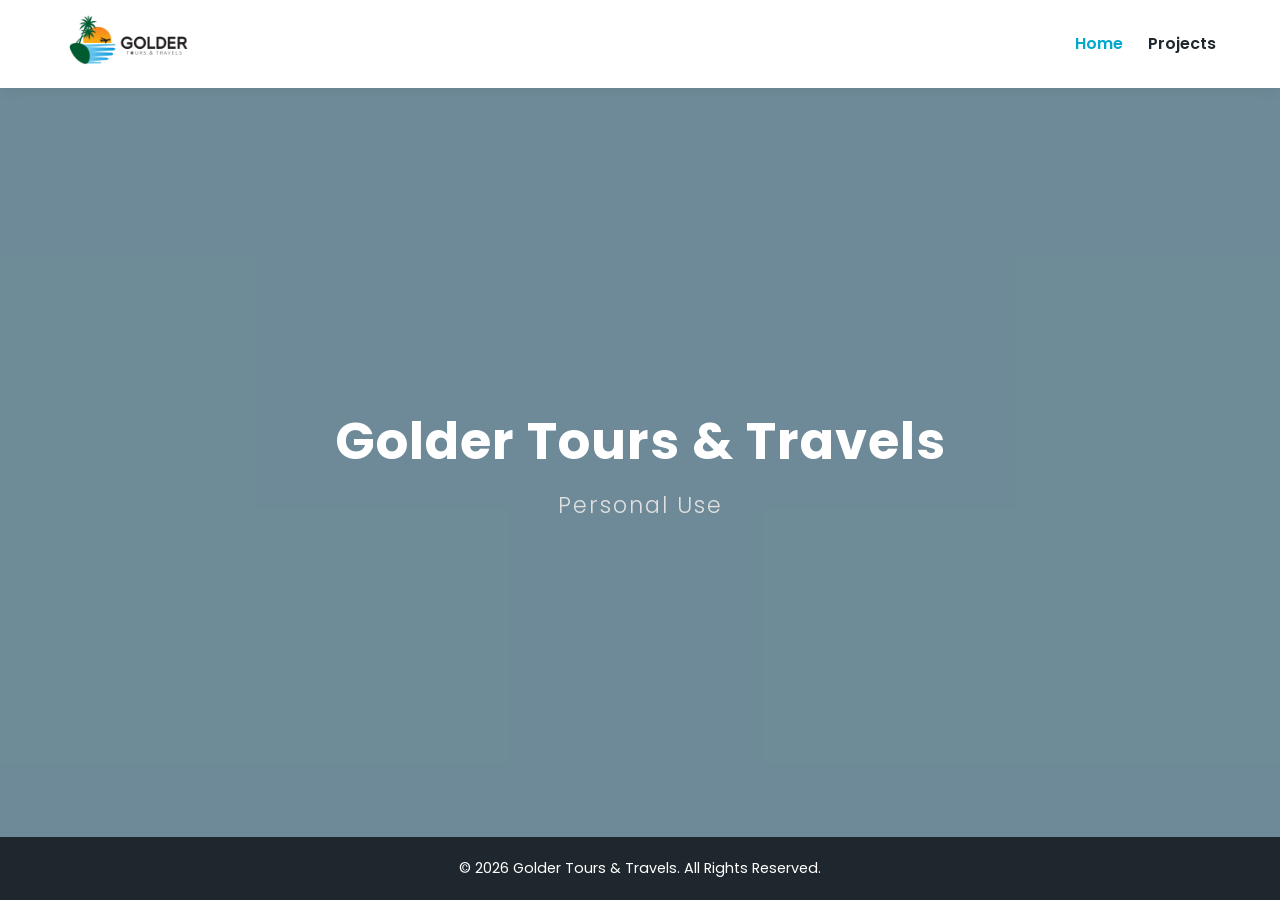
<file: index.html>
<!DOCTYPE html>
<html lang="bn">
<head>
    <meta charset="UTF-8">
    <meta name="viewport" content="width=device-width, initial-scale=1.0">
    <title>Golder Tours & Travels</title>
    <link rel="stylesheet" href="style.css">
    <link href="https://fonts.googleapis.com/css2?family=Poppins:wght@300;400;600;700&display=swap" rel="stylesheet">
</head>
<body>

    <header>
        <div class="container navbar">
            <div class="logo">
                <img src="logo.png" alt="Golder Tours & Travels Logo">
            </div>
            <nav>
                <ul>
                    <li><a href="index.html" class="active-link">Home</a></li>
                    <li><a href="projects.html">Projects</a></li>
                </ul>
            </nav>
        </div>
    </header>

    <section class="hero">
        <div class="hero-overlay"></div>
        <div class="hero-content">
            <h1>Golder Tours & Travels</h1>
            <p class="subtitle">Personal Use</p>
        </div>
    </section>

    <footer>
        <p>&copy; 2026 Golder Tours & Travels. All Rights Reserved.</p>
    </footer>

</body>
</html>
</file>
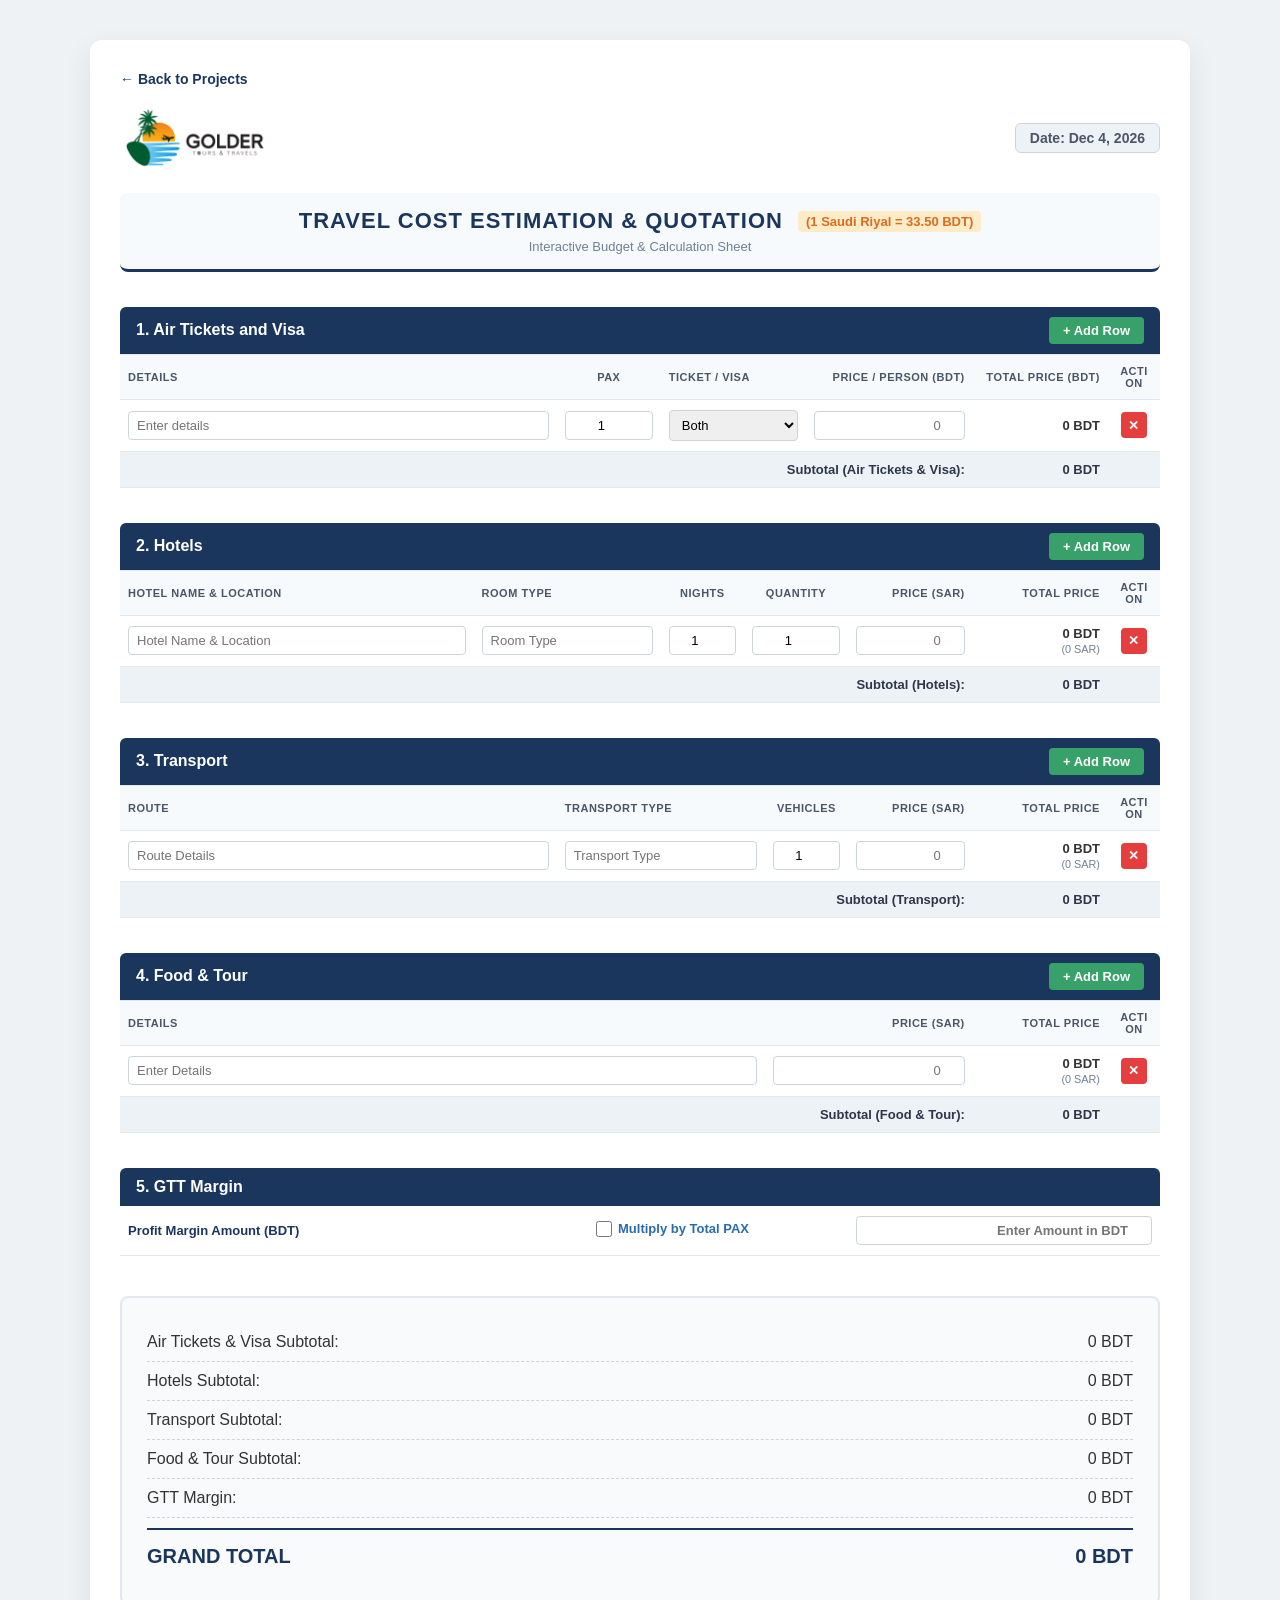
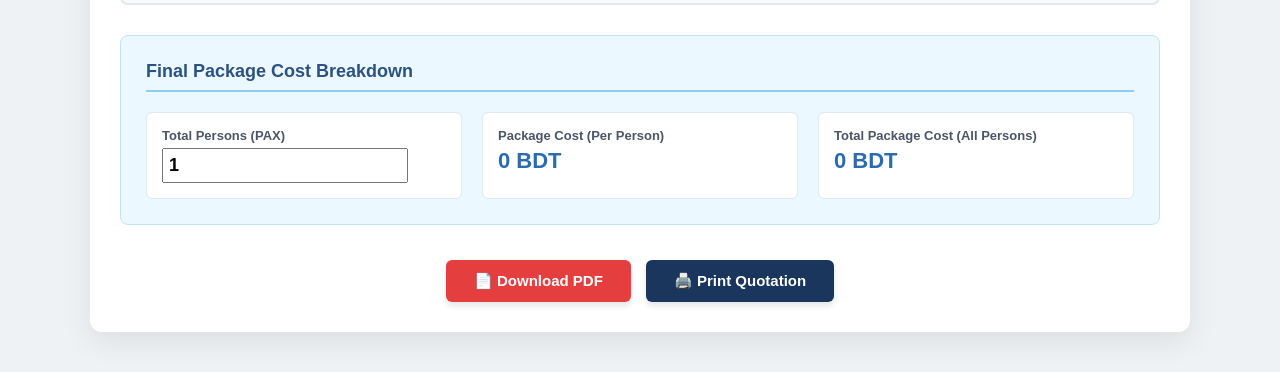
<file: Costing (3).html>
<!DOCTYPE html>
<html lang="en">
<head>
    <meta charset="UTF-8">
    <meta name="viewport" content="width=device-width, initial-scale=1.0">
    <title>Golder Tours & Travels - Cost Estimation & Quotation</title>
    <style>
        * {
            box-sizing: border-box;
            margin: 0;
            padding: 0;
            font-family: 'Segoe UI', Tahoma, Geneva, Verdana, sans-serif;
        }
        
        @page {
            size: auto;
            margin: 10mm;
        }

        @media print {
            body {
                background-color: #ffffff !important;
                padding: 0 !important;
                -webkit-print-color-adjust: exact !important;
                print-color-adjust: exact !important;
            }
            .container {
                box-shadow: none !important;
                padding: 0 !important;
                max-width: 100% !important;
                width: 100% !important;
            }
            .btn-add-row, .btn-delete, .action-buttons-wrapper, .back-btn-container {
                display: none !important;
            }
            .action-col {
                display: none !important;
            }
            .section-header {
                background-color: #1a365d !important;
                color: #ffffff !important;
                -webkit-print-color-adjust: exact !important;
                print-color-adjust: exact !important;
            }
            th {
                background-color: #f7fafc !important;
                -webkit-print-color-adjust: exact !important;
                print-color-adjust: exact !important;
            }
            .subtotal-row td {
                background-color: #edf2f7 !important;
                -webkit-print-color-adjust: exact !important;
                print-color-adjust: exact !important;
            }
            .package-breakdown {
                background-color: #ebf8ff !important;
                -webkit-print-color-adjust: exact !important;
                print-color-adjust: exact !important;
            }
            input, select {
                border: none !important;
                background: transparent !important;
                appearance: none;
                -webkit-appearance: none;
                padding: 0 !important;
                width: 100% !important;
                font-size: 13px !important;
                text-overflow: clip !important;
                white-space: normal !important;
            }
            input[type="checkbox"] {
                display: none !important;
            }
        }

        body {
            background-color: #eef2f5;
            color: #333;
            padding: 40px 20px;
        }
        .container {
            max-width: 1100px;
            margin: 0 auto;
            background: #ffffff;
            padding: 30px;
            border-radius: 12px;
            box-shadow: 0 10px 30px rgba(0,0,0,0.08);
        }

        .back-btn-container {
            margin-bottom: 15px;
        }

        .back-btn-container a {
            text-decoration: none;
            color: #1a365d;
            font-weight: 600;
            font-size: 14px;
            display: inline-flex;
            align-items: center;
            gap: 5px;
        }
        
        .company-header-wrapper {
            width: 100%;
            display: flex;
            justify-content: space-between;
            align-items: center;
            padding-bottom: 10px;
            margin-bottom: 10px;
        }

        .company-header-img {
            max-width: 150px;
            height: auto;
        }

        .quotation-date {
            font-size: 14px;
            font-weight: 600;
            color: #4a5568;
            background: #edf2f7;
            padding: 6px 14px;
            border-radius: 6px;
            border: 1px solid #cbd5e0;
        }

        .header {
            text-align: center;
            border-bottom: 3px solid #1a365d;
            padding-bottom: 15px;
            margin-bottom: 35px;
            background: #f7fafc;
            padding: 15px;
            border-radius: 8px;
            -webkit-print-color-adjust: exact;
            print-color-adjust: exact;
        }
        .header h1 {
            color: #1a365d;
            font-size: 22px;
            text-transform: uppercase;
            letter-spacing: 1px;
        }
        .header h1 .rate-tag {
            font-size: 13px;
            text-transform: none;
            letter-spacing: 0;
            color: #dd6b20;
            background: #feebc8;
            padding: 3px 8px;
            border-radius: 4px;
            margin-left: 8px;
            vertical-align: middle;
            font-weight: 600;
        }
        .header p {
            color: #718096;
            margin-top: 5px;
            font-size: 13px;
        }
        
        .section-header {
            background-color: #1a365d !important;
            color: #ffffff !important;
            padding: 10px 16px;
            font-size: 16px;
            font-weight: 600;
            border-radius: 6px 6px 0 0;
            margin-top: 35px;
            display: flex;
            justify-content: space-between;
            align-items: center;
            -webkit-print-color-adjust: exact;
            print-color-adjust: exact;
        }

        .btn-add-row {
            background-color: #38a169;
            color: white;
            border: none;
            padding: 6px 14px;
            font-size: 13px;
            font-weight: 600;
            border-radius: 4px;
            cursor: pointer;
            transition: background 0.2s;
        }

        .btn-add-row:hover {
            background-color: #2f855a;
        }

        table {
            width: 100%;
            border-collapse: collapse;
            margin-bottom: 10px;
            background: #fff;
            table-layout: fixed;
        }
        
        th, td {
            padding: 10px 8px;
            text-align: left;
            border-bottom: 1px solid #e2e8f0;
            font-size: 13px;
            vertical-align: middle;
            word-wrap: break-word;
        }
        
        th {
            background-color: #f7fafc !important;
            color: #4a5568;
            font-weight: 600;
            text-transform: uppercase;
            font-size: 11px;
            letter-spacing: 0.5px;
            border-top: 1px solid #e2e8f0;
            -webkit-print-color-adjust: exact;
            print-color-adjust: exact;
        }

        td input[type="text"], td input[type="number"], td select {
            width: 100%;
            padding: 6px 8px;
            border: 1px solid #cbd5e0;
            border-radius: 4px;
            font-size: 13px;
            outline: none;
        }

        .checkbox-label {
            display: inline-flex;
            align-items: center;
            gap: 6px;
            cursor: pointer;
            font-size: 13px;
            color: #2b6cb0;
            font-weight: 600;
            user-select: none;
        }

        .checkbox-label input[type="checkbox"] {
            width: 16px;
            height: 16px;
            cursor: pointer;
        }

        .btn-delete {
            background-color: #e53e3e;
            color: white;
            border: none;
            width: 26px;
            height: 26px;
            border-radius: 4px;
            cursor: pointer;
            font-weight: bold;
            font-size: 13px;
        }

        .text-right { text-align: right; }
        .text-center { text-align: center; }

        .subtotal-row td {
            font-weight: bold;
            background-color: #edf2f7 !important;
            color: #2d3748;
            -webkit-print-color-adjust: exact;
            print-color-adjust: exact;
        }

        .summary-card {
            margin-top: 40px;
            background: #f8fafc;
            border: 2px solid #e2e8f0;
            border-radius: 8px;
            padding: 25px;
            -webkit-print-color-adjust: exact;
            print-color-adjust: exact;
        }

        .summary-row {
            display: flex;
            justify-content: space-between;
            padding: 10px 0;
            font-size: 16px;
            border-bottom: 1px dashed #cbd5e0;
        }

        .summary-row.grand-total {
            border-bottom: none;
            border-top: 2px solid #1a365d;
            margin-top: 10px;
            padding-top: 15px;
            font-size: 20px;
            font-weight: bold;
            color: #1a365d;
        }

        .package-breakdown {
            margin-top: 30px;
            background: #ebf8ff !important;
            border: 1px solid #bee3f8;
            border-radius: 8px;
            padding: 25px;
            -webkit-print-color-adjust: exact;
            print-color-adjust: exact;
        }

        .package-breakdown h3 {
            color: #2c5282;
            margin-bottom: 20px;
            font-size: 18px;
            border-bottom: 2px solid #90cdf4;
            padding-bottom: 8px;
        }

        .grid-3 {
            display: grid;
            grid-template-columns: 1fr 1fr 1fr;
            gap: 20px;
        }

        .card-box {
            background: #ffffff;
            padding: 15px;
            border-radius: 6px;
            border: 1px solid #e2e8f0;
        }

        .card-box label {
            display: block;
            font-size: 13px;
            color: #4a5568;
            margin-bottom: 5px;
            font-weight: 600;
        }

        .card-box .amount {
            font-size: 22px;
            font-weight: bold;
            color: #2b6cb0;
        }

        .action-buttons-wrapper {
            margin-top: 35px;
            text-align: center;
            display: flex;
            justify-content: center;
            gap: 15px;
        }

        .btn-action {
            padding: 12px 28px;
            font-size: 15px;
            font-weight: 600;
            border-radius: 6px;
            border: none;
            cursor: pointer;
            transition: all 0.2s ease-in-out;
            display: inline-flex;
            align-items: center;
            gap: 8px;
            box-shadow: 0 4px 6px rgba(0,0,0,0.1);
        }

        .btn-pdf {
            background-color: #e53e3e;
            color: #ffffff;
        }
        .btn-pdf:hover {
            background-color: #c53030;
        }

        .btn-print {
            background-color: #1a365d;
            color: #ffffff;
        }
        .btn-print:hover {
            background-color: #2a4365;
        }
    </style>
</head>
<body>

<div class="container">

    <div class="back-btn-container">
        <a href="projects.html">&larr; Back to Projects</a>
    </div>

    <!-- Top Header Layout -->
    <div class="company-header-wrapper">
        <img src="logo.png" alt="Golder Tours & Travels Logo" class="company-header-img" id="main-header-logo">
        <div class="quotation-date">
            Date: <span id="current-date"></span>
        </div>
    </div>

    <div class="header">
        <h1>Travel Cost Estimation & Quotation <span class="rate-tag">(1 Saudi Riyal = 33.50 BDT)</span></h1>
        <p>Interactive Budget & Calculation Sheet</p>
    </div>

    <!-- 1. Air Tickets and Visa -->
    <div class="section-header">
        <span>1. Air Tickets and Visa</span>
        <button class="btn-add-row" onclick="addRow('air-visa-table')">+ Add Row</button>
    </div>
    <table id="air-visa-table">
        <thead>
            <tr>
                <th style="width: 42%;">Details</th>
                <th style="width: 10%;" class="text-center">PAX</th>
                <th style="width: 14%;">Ticket / VISA</th>
                <th style="width: 16%;" class="text-right">Price / Person (BDT)</th>
                <th style="width: 13%;" class="text-right">Total Price (BDT)</th>
                <th style="width: 5%;" class="text-center action-col">Action</th>
            </tr>
        </thead>
        <tbody>
            <tr>
                <td><input type="text" placeholder="Enter details"></td>
                <td><input type="number" class="qty text-center" value="1" min="1"></td>
                <td>
                    <select>
                        <option value="Both">Both</option>
                        <option value="Ticket">Ticket</option>
                        <option value="VISA">VISA</option>
                    </select>
                </td>
                <td><input type="number" class="price-bdt text-right" placeholder="0"></td>
                <td class="item-total text-right"><strong>0 BDT</strong></td>
                <td class="text-center action-col"><button class="btn-delete" onclick="deleteRow(this)">✕</button></td>
            </tr>
        </tbody>
        <tfoot>
            <tr class="subtotal-row">
                <td colspan="4" class="text-right">Subtotal (Air Tickets & Visa):</td>
                <td class="subtotal text-right" id="air-subtotal">0 BDT</td>
                <td class="action-col"></td>
            </tr>
        </tfoot>
    </table>

    <!-- 2. Hotels -->
    <div class="section-header">
        <span>2. Hotels</span>
        <button class="btn-add-row" onclick="addRow('hotels-table')">+ Add Row</button>
    </div>
    <table id="hotels-table">
        <thead>
            <tr>
                <th style="width: 34%;">Hotel Name & Location</th>
                <th style="width: 18%;">Room Type</th>
                <th style="width: 8%;" class="text-center">Nights</th>
                <th style="width: 10%;" class="text-center">Quantity</th>
                <th style="width: 12%;" class="text-right">Price (SAR)</th>
                <th style="width: 13%;" class="text-right">Total Price</th>
                <th style="width: 5%;" class="text-center action-col">Action</th>
            </tr>
        </thead>
        <tbody>
            <tr>
                <td><input type="text" placeholder="Hotel Name & Location"></td>
                <td><input type="text" placeholder="Room Type"></td>
                <td><input type="number" class="nights text-center" value="1" min="1"></td>
                <td><input type="number" class="qty text-center" value="1" min="1"></td>
                <td><input type="number" class="price text-right" placeholder="0"></td>
                <td class="item-total text-right"><strong>0 BDT</strong></td>
                <td class="text-center action-col"><button class="btn-delete" onclick="deleteRow(this)">✕</button></td>
            </tr>
        </tbody>
        <tfoot>
            <tr class="subtotal-row">
                <td colspan="5" class="text-right">Subtotal (Hotels):</td>
                <td class="subtotal text-right" id="hotel-subtotal">0 BDT</td>
                <td class="action-col"></td>
            </tr>
        </tfoot>
    </table>

    <!-- 3. Transport -->
    <div class="section-header">
        <span>3. Transport</span>
        <button class="btn-add-row" onclick="addRow('transport-table')">+ Add Row</button>
    </div>
    <table id="transport-table">
        <thead>
            <tr>
                <th style="width: 42%;">Route</th>
                <th style="width: 20%;">Transport Type</th>
                <th style="width: 8%;" class="text-center">Vehicles</th>
                <th style="width: 12%;" class="text-right">Price (SAR)</th>
                <th style="width: 13%;" class="text-right">Total Price</th>
                <th style="width: 5%;" class="text-center action-col">Action</th>
            </tr>
        </thead>
        <tbody>
            <tr>
                <td><input type="text" placeholder="Route Details"></td>
                <td><input type="text" placeholder="Transport Type"></td>
                <td><input type="number" class="qty text-center" value="1" min="1"></td>
                <td><input type="number" class="price text-right" placeholder="0"></td>
                <td class="item-total text-right"><strong>0 BDT</strong></td>
                <td class="text-center action-col"><button class="btn-delete" onclick="deleteRow(this)">✕</button></td>
            </tr>
        </tbody>
        <tfoot>
            <tr class="subtotal-row">
                <td colspan="4" class="text-right">Subtotal (Transport):</td>
                <td class="subtotal text-right" id="transport-subtotal">0 BDT</td>
                <td class="action-col"></td>
            </tr>
        </tfoot>
    </table>

    <!-- 4. Food & Tour -->
    <div class="section-header">
        <span>4. Food & Tour</span>
        <button class="btn-add-row" onclick="addRow('food-tour-table')">+ Add Row</button>
    </div>
    <table id="food-tour-table">
        <thead>
            <tr>
                <th style="width: 62%;">Details</th>
                <th style="width: 20%;" class="text-right">Price (SAR)</th>
                <th style="width: 13%;" class="text-right">Total Price</th>
                <th style="width: 5%;" class="text-center action-col">Action</th>
            </tr>
        </thead>
        <tbody>
            <tr>
                <td><input type="text" placeholder="Enter Details"></td>
                <td><input type="number" class="price text-right" placeholder="0"></td>
                <td class="item-total text-right"><strong>0 BDT</strong></td>
                <td class="text-center action-col"><button class="btn-delete" onclick="deleteRow(this)">✕</button></td>
            </tr>
        </tbody>
        <tfoot>
            <tr class="subtotal-row">
                <td colspan="2" class="text-right">Subtotal (Food & Tour):</td>
                <td class="subtotal text-right" id="food-subtotal">0 BDT</td>
                <td class="action-col"></td>
            </tr>
        </tfoot>
    </table>

    <!-- 5. GTT Margin -->
    <div class="section-header">
        <span>5. GTT Margin</span>
    </div>
    <table>
        <tbody>
            <tr>
                <td style="font-weight: 600; color: #1a365d; width: 45%;">Profit Margin Amount (BDT)</td>
                <td style="width: 25%;">
                    <label class="checkbox-label">
                        <input type="checkbox" id="multiply-pax-check" onchange="calculateAll()">
                        Multiply by Total PAX
                    </label>
                </td>
                <td style="width: 30%;">
                    <input type="number" id="gtt-margin" class="text-right" placeholder="Enter Amount in BDT" style="font-weight: bold; color: #2b6cb0;">
                </td>
            </tr>
        </tbody>
    </table>

    <!-- Grand Total Area -->
    <div class="summary-card">
        <div class="summary-row">
            <span>Air Tickets & Visa Subtotal:</span>
            <span id="summary-air">0 BDT</span>
        </div>
        <div class="summary-row">
            <span>Hotels Subtotal:</span>
            <span id="summary-hotel">0 BDT</span>
        </div>
        <div class="summary-row">
            <span>Transport Subtotal:</span>
            <span id="summary-transport">0 BDT</span>
        </div>
        <div class="summary-row">
            <span>Food & Tour Subtotal:</span>
            <span id="summary-food">0 BDT</span>
        </div>
        <div class="summary-row">
            <span>GTT Margin:</span>
            <span id="summary-margin">0 BDT</span>
        </div>
        <div class="summary-row grand-total">
            <span>GRAND TOTAL</span>
            <span id="grand-total">0 BDT</span>
        </div>
    </div>

    <!-- Final Package Breakdown -->
    <div class="package-breakdown">
        <h3>Final Package Cost Breakdown</h3>
        <div class="grid-3">
            <div class="card-box">
                <label for="pax-count">Total Persons (PAX)</label>
                <input type="number" id="pax-count" value="1" min="1" style="font-size: 18px; font-weight: bold; padding: 5px;" oninput="calculateAll()">
            </div>
            <div class="card-box">
                <label>Package Cost (Per Person)</label>
                <div class="amount" id="per-person-cost">0 BDT</div>
            </div>
            <div class="card-box">
                <label>Total Package Cost (All Persons)</label>
                <div class="amount" id="total-group-cost">0 BDT</div>
            </div>
        </div>
    </div>

    <!-- Bottom Action Buttons -->
    <div class="action-buttons-wrapper">
        <button class="btn-action btn-pdf" onclick="exportToPDF()">
            📄 Download PDF
        </button>
        <button class="btn-action btn-print" onclick="triggerPrint()">
            🖨️ Print Quotation
        </button>
    </div>

</div>

<script>
    const SAR_TO_BDT = 33.50;

    function setCurrentDate() {
        const today = new Date();
        const options = { year: 'numeric', month: 'short', day: 'numeric' };
        document.getElementById('current-date').innerText = today.toLocaleDateString('en-US', options);
    }

    function formatCurrencyBDT(amountInBDT) {
        return amountInBDT.toLocaleString('en-IN', { maximumFractionDigits: 2, minimumFractionDigits: 0 }) + ' BDT';
    }

    function calculateAirVisaSection() {
        const table = document.getElementById('air-visa-table');
        const rows = table.querySelectorAll('tbody tr');
        let sectionSubtotalBDT = 0;

        rows.forEach(row => {
            const qtyInput = row.querySelector('.qty');
            const priceInput = row.querySelector('.price-bdt');
            const itemTotalTd = row.querySelector('.item-total');

            const qty = qtyInput ? (parseFloat(qtyInput.value) || 0) : 1;
            const priceBDT = priceInput ? (parseFloat(priceInput.value) || 0) : 0;
            const lineTotalBDT = qty * priceBDT;

            sectionSubtotalBDT += lineTotalBDT;
            if (itemTotalTd) {
                itemTotalTd.innerHTML = `<strong>${formatCurrencyBDT(lineTotalBDT)}</strong>`;
            }
        });

        return sectionSubtotalBDT;
    }

    function calculateHotelSection() {
        const table = document.getElementById('hotels-table');
        const rows = table.querySelectorAll('tbody tr');
        let sectionSubtotalSAR = 0;

        rows.forEach(row => {
            const nightsInput = row.querySelector('.nights');
            const qtyInput = row.querySelector('.qty');
            const priceInput = row.querySelector('.price');
            const itemTotalTd = row.querySelector('.item-total');

            const nights = nightsInput ? (parseFloat(nightsInput.value) || 0) : 1;
            const qty = qtyInput ? (parseFloat(qtyInput.value) || 0) : 1;
            const priceSAR = priceInput ? (parseFloat(priceInput.value) || 0) : 0;
            
            const lineTotalSAR = nights * qty * priceSAR;
            const lineTotalBDT = lineTotalSAR * SAR_TO_BDT;

            sectionSubtotalSAR += lineTotalSAR;
            if (itemTotalTd) {
                itemTotalTd.innerHTML = `<strong>${formatCurrencyBDT(lineTotalBDT)}</strong> <br><small style="color:#718096; font-weight:normal;">(${lineTotalSAR.toLocaleString('en-US')} SAR)</small>`;
            }
        });

        return sectionSubtotalSAR * SAR_TO_BDT;
    }

    function calculateSection(tableId) {
        const table = document.getElementById(tableId);
        const rows = table.querySelectorAll('tbody tr');
        let sectionSubtotalSAR = 0;

        rows.forEach(row => {
            const qtyInput = row.querySelector('.qty');
            const priceInput = row.querySelector('.price');
            const itemTotalTd = row.querySelector('.item-total');

            const qty = qtyInput ? (parseFloat(qtyInput.value) || 0) : 1;
            const priceSAR = priceInput ? (parseFloat(priceInput.value) || 0) : 0;
            const lineTotalSAR = qty * priceSAR;
            const lineTotalBDT = lineTotalSAR * SAR_TO_BDT;

            sectionSubtotalSAR += lineTotalSAR;
            if (itemTotalTd) {
                itemTotalTd.innerHTML = `<strong>${formatCurrencyBDT(lineTotalBDT)}</strong> <br><small style="color:#718096; font-weight:normal;">(${lineTotalSAR.toLocaleString('en-US')} SAR)</small>`;
            }
        });

        return sectionSubtotalSAR * SAR_TO_BDT;
    }

    function calculateAll() {
        const airSubtotalBDT = calculateAirVisaSection();
        const hotelSubtotalBDT = calculateHotelSection();
        const transportSubtotalBDT = calculateSection('transport-table');
        const foodSubtotalBDT = calculateSection('food-tour-table');
        
        const paxInput = document.getElementById('pax-count');
        let currentPaxCount = paxInput ? (parseFloat(paxInput.value) || 0) : 1;
        if (currentPaxCount <= 0) currentPaxCount = 1;

        const marginInput = document.getElementById('gtt-margin');
        const baseMargin = marginInput ? (parseFloat(marginInput.value) || 0) : 0;
        const multiplyCheckbox = document.getElementById('multiply-pax-check');

        let gttMarginBDT = baseMargin;
        if (multiplyCheckbox && multiplyCheckbox.checked) {
            gttMarginBDT = baseMargin * currentPaxCount;
        }

        document.getElementById('air-subtotal').innerText = formatCurrencyBDT(airSubtotalBDT);
        document.getElementById('hotel-subtotal').innerText = formatCurrencyBDT(hotelSubtotalBDT);
        document.getElementById('transport-subtotal').innerText = formatCurrencyBDT(transportSubtotalBDT);
        document.getElementById('food-subtotal').innerText = formatCurrencyBDT(foodSubtotalBDT);

        document.getElementById('summary-air').innerText = formatCurrencyBDT(airSubtotalBDT);
        document.getElementById('summary-hotel').innerText = formatCurrencyBDT(hotelSubtotalBDT);
        document.getElementById('summary-transport').innerText = formatCurrencyBDT(transportSubtotalBDT);
        document.getElementById('summary-food').innerText = formatCurrencyBDT(foodSubtotalBDT);
        
        if (multiplyCheckbox && multiplyCheckbox.checked) {
            document.getElementById('summary-margin').innerText = `${formatCurrencyBDT(gttMarginBDT)} (${baseMargin} BDT × ${currentPaxCount} PAX)`;
        } else {
            document.getElementById('summary-margin').innerText = formatCurrencyBDT(gttMarginBDT);
        }

        const grandTotalBDT = airSubtotalBDT + hotelSubtotalBDT + transportSubtotalBDT + foodSubtotalBDT + gttMarginBDT;
        document.getElementById('grand-total').innerText = formatCurrencyBDT(grandTotalBDT);

        const perPersonCostBDT = grandTotalBDT / currentPaxCount;

        document.getElementById('per-person-cost').innerText = formatCurrencyBDT(Math.round(perPersonCostBDT));
        document.getElementById('total-group-cost').innerText = formatCurrencyBDT(grandTotalBDT);
    }

    function addRow(tableId) {
        const tableBody = document.getElementById(tableId).querySelector('tbody');
        const newRow = document.createElement('tr');

        if (tableId === 'air-visa-table') {
            newRow.innerHTML = `
                <td><input type="text" placeholder="Enter details"></td>
                <td><input type="number" class="qty text-center" value="1" min="1"></td>
                <td>
                    <select>
                        <option value="Both">Both</option>
                        <option value="Ticket">Ticket</option>
                        <option value="VISA">VISA</option>
                    </select>
                </td>
                <td><input type="number" class="price-bdt text-right" placeholder="0"></td>
                <td class="item-total text-right"><strong>0 BDT</strong></td>
                <td class="text-center action-col"><button class="btn-delete" onclick="deleteRow(this)">✕</button></td>
            `;
        } else if (tableId === 'hotels-table') {
            newRow.innerHTML = `
                <td><input type="text" placeholder="Hotel Name & Location"></td>
                <td><input type="text" placeholder="Room Type"></td>
                <td><input type="number" class="nights text-center" value="1" min="1"></td>
                <td><input type="number" class="qty text-center" value="1" min="1"></td>
                <td><input type="number" class="price text-right" placeholder="0"></td>
                <td class="item-total text-right"><strong>0 BDT</strong></td>
                <td class="text-center action-col"><button class="btn-delete" onclick="deleteRow(this)">✕</button></td>
            `;
        } else if (tableId === 'transport-table') {
            newRow.innerHTML = `
                <td><input type="text" placeholder="Route Details"></td>
                <td><input type="text" placeholder="Transport Type"></td>
                <td><input type="number" class="qty text-center" value="1" min="1"></td>
                <td><input type="number" class="price text-right" placeholder="0"></td>
                <td class="item-total text-right"><strong>0 BDT</strong></td>
                <td class="text-center action-col"><button class="btn-delete" onclick="deleteRow(this)">✕</button></td>
            `;
        } else if (tableId === 'food-tour-table') {
            newRow.innerHTML = `
                <td><input type="text" placeholder="Enter Details"></td>
                <td><input type="number" class="price text-right" placeholder="0"></td>
                <td class="item-total text-right"><strong>0 BDT</strong></td>
                <td class="text-center action-col"><button class="btn-delete" onclick="deleteRow(this)">✕</button></td>
            `;
        }

        tableBody.appendChild(newRow);
        calculateAll();
    }

    function deleteRow(button) {
        const row = button.closest('tr');
        row.remove();
        calculateAll();
    }

    function triggerPrint() {
        window.print();
    }

    function exportToPDF() {
        window.print();
    }

    document.addEventListener('input', calculateAll);
    window.onload = function() {
        setCurrentDate();
        calculateAll();
    };
</script>

</body>
</html>
</file>
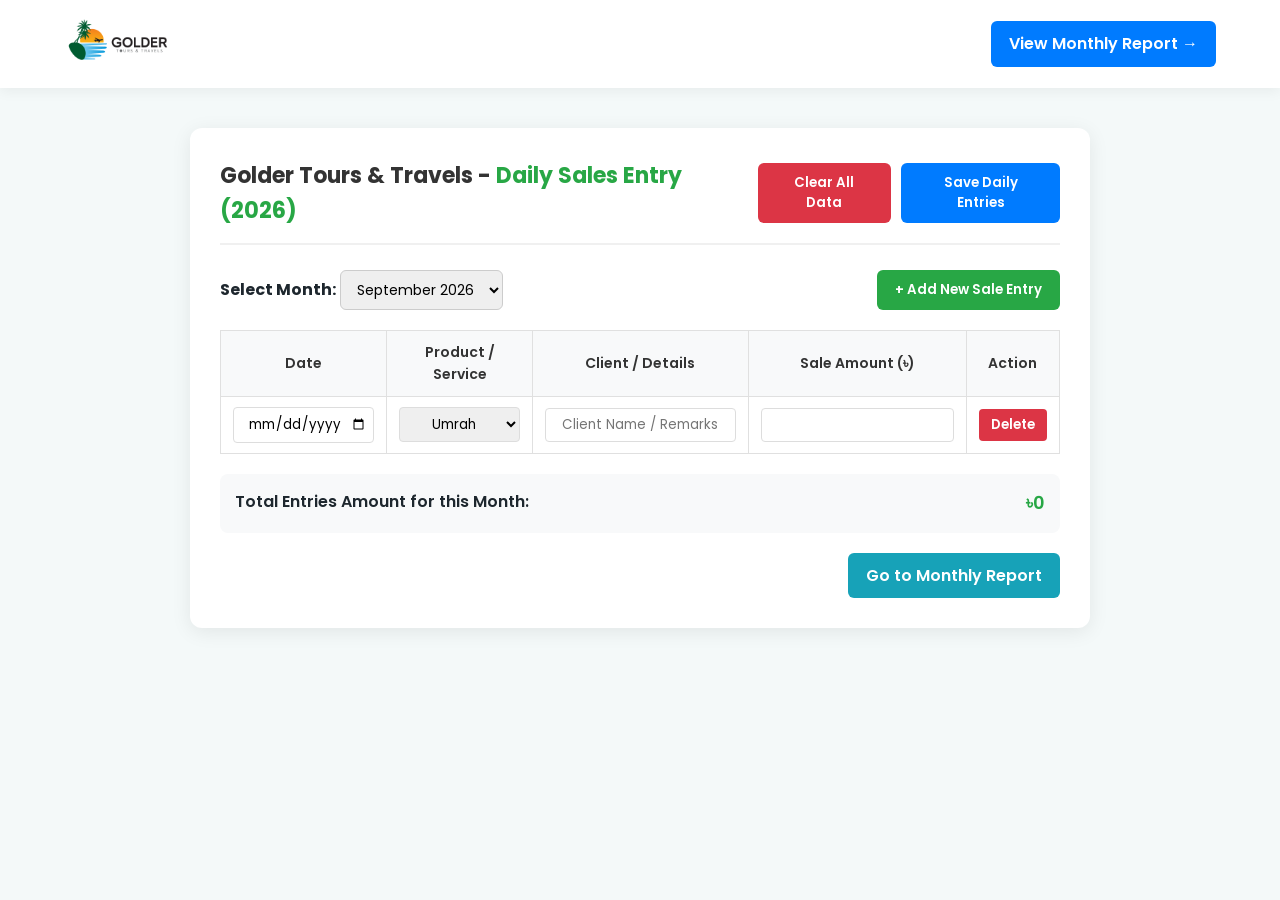
<file: daily-entry.html>
<!DOCTYPE html>
<html lang="bn">
<head>
    <meta charset="UTF-8">
    <meta name="viewport" content="width=device-width, initial-scale=1.0">
    <title>Daily Sales Entry - Golder Tours & Travels</title>
    <link rel="stylesheet" href="style.css">
    <link href="https://fonts.googleapis.com/css2?family=Poppins:wght@300;400;600;700&display=swap" rel="stylesheet">
    <style>
        .report-container {
            max-width: 900px;
            margin: 40px auto;
            background: #fff;
            padding: 30px;
            border-radius: 12px;
            box-shadow: 0 4px 20px rgba(0,0,0,0.08);
        }
        .report-header {
            display: flex;
            justify-content: space-between;
            align-items: center;
            margin-bottom: 25px;
            border-bottom: 2px solid #f0f0f0;
            padding-bottom: 15px;
        }
        .report-header h2 {
            font-size: 22px;
            color: #333;
        }
        .report-header h2 span {
            color: #28a745;
        }
        .action-btns-group {
            display: flex;
            gap: 10px;
        }
        .nav-btns a, .action-btn {
            background: #007bff;
            color: #fff;
            border: none;
            padding: 10px 18px;
            border-radius: 6px;
            cursor: pointer;
            font-weight: 600;
            text-decoration: none;
            transition: 0.3s;
            display: inline-block;
        }
        .nav-btns a:hover, .action-btn:hover {
            background: #0056b3;
        }
        .action-btn.delete-btn {
            background: #dc3545;
        }
        .action-btn.delete-btn:hover {
            background: #c82333;
        }
        .controls-row {
            display: flex;
            gap: 15px;
            margin-bottom: 20px;
            align-items: center;
            flex-wrap: wrap;
            justify-content: space-between;
        }
        .controls-row select, .controls-row input {
            padding: 8px 12px;
            border-radius: 6px;
            border: 1px solid #ccc;
            font-size: 14px;
        }
        table.report-table {
            width: 100%;
            border-collapse: collapse;
            margin-bottom: 20px;
        }
        table.report-table th, table.report-table td {
            border: 1px solid #e0e0e0;
            padding: 10px 12px;
            text-align: center;
            font-size: 14px;
        }
        table.report-table th {
            background-color: #f8f9fa;
            color: #333;
            font-weight: 600;
        }
        table.report-table input, table.report-table select {
            width: 100%;
            padding: 6px;
            border: 1px solid #ddd;
            border-radius: 4px;
            text-align: center;
        }
        .delete-row-btn {
            background: #dc3545;
            color: white;
            border: none;
            padding: 6px 12px;
            border-radius: 4px;
            cursor: pointer;
            font-weight: 600;
        }
        .delete-row-btn:hover {
            background: #c82333;
        }
        .summary-box {
            background: #f8f9fa;
            padding: 15px;
            border-radius: 8px;
            margin-bottom: 20px;
            font-weight: 600;
            display: flex;
            justify-content: space-between;
        }
    </style>
</head>
<body>

    <header>
        <div class="container navbar" style="display: flex; justify-content: space-between; align-items: center; padding: 15px 0;">
            <div class="logo">
                <img src="logo.png" alt="Golder Tours & Travels Logo" style="max-height: 50px;">
            </div>
            <nav class="nav-btns">
                <a href="sales-report.html">View Monthly Report &rarr;</a>
            </nav>
        </div>
    </header>

    <div class="report-container">
        <div class="report-header">
            <h2>Golder Tours & Travels - <span>Daily Sales Entry (2026)</span></h2>
            <div class="action-btns-group">
                <button class="action-btn delete-btn" onclick="clearDailyData()">Clear All Data</button>
                <button class="action-btn" onclick="saveDailyData()">Save Daily Entries</button>
            </div>
        </div>

        <div class="controls-row">
            <div>
                <label for="entryMonth"><strong>Select Month:</strong></label>
                <select id="entryMonth" onchange="loadDailyData()">
                    <option value="January">January 2026</option>
                    <option value="February">February 2026</option>
                    <option value="March">March 2026</option>
                    <option value="April">April 2026</option>
                    <option value="May">May 2026</option>
                    <option value="June">June 2026</option>
                    <option value="July">July 2026</option>
                    <option value="August">August 2026</option>
                    <option value="September" selected>September 2026</option>
                    <option value="October">October 2026</option>
                    <option value="November">November 2026</option>
                    <option value="December">December 2026</option>
                </select>
            </div>
            <button class="action-btn" style="background: #28a745;" onclick="addRow()">+ Add New Sale Entry</button>
        </div>

        <table class="report-table" id="dailyTable">
            <thead>
                <tr>
                    <th>Date</th>
                    <th>Product / Service</th>
                    <th>Client / Details</th>
                    <th>Sale Amount (৳)</th>
                    <th>Action</th>
                </tr>
            </thead>
            <tbody id="dailyTableBody">
                <!-- Dynamic Rows -->
            </tbody>
        </table>

        <div class="summary-box">
            <span>Total Entries Amount for this Month:</span>
            <span id="totalDailySum" style="color: #28a745; font-size: 18px;">৳0</span>
        </div>

        <div style="text-align: right;">
            <a href="sales-report.html" class="action-btn" style="background: #17a2b8;">Go to Monthly Report</a>
        </div>
    </div>

    <script>
        const services = ["Umrah", "Air Ticket", "Hotel", "Umrah Visa (Only)", "Global Visa", "Transport"];

        function addRow(date = '', service = 'Umrah', details = '', amount = '') {
            const tbody = document.getElementById("dailyTableBody");
            const tr = document.createElement("tr");

            let serviceOptions = services.map(s => `<option value="${s}" ${s === service ? 'selected' : ''}>${s}</option>`).join('');

            tr.innerHTML = `
                <td><input type="date" class="row-date" value="${date}" oninput="autoSaveOnChange()"></td>
                <td><select class="row-service" onchange="autoSaveOnChange()">${serviceOptions}</select></td>
                <td><input type="text" class="row-details" placeholder="Client Name / Remarks" value="${details}" oninput="autoSaveOnChange()"></td>
                <td><input type="number" class="row-amount" value="${amount}" oninput="calculateDailyTotal(); autoSaveOnChange();"></td>
                <td><button class="delete-row-btn" onclick="removeRow(this)">Delete</button></td>
            `;
            tbody.appendChild(tr);
            calculateDailyTotal();
        }

        function removeRow(btn) {
            btn.closest('tr').remove();
            calculateDailyTotal();
            autoSaveOnChange();
        }

        function calculateDailyTotal() {
            let total = 0;
            document.querySelectorAll(".row-amount").forEach(input => {
                total += parseFloat(input.value) || 0;
            });
            document.getElementById("totalDailySum").innerText = '৳' + total.toLocaleString();
        }

        function collectTableData() {
            const rows = [];
            let serviceTotals = { "Umrah": 0, "Air Ticket": 0, "Hotel": 0, "Umrah Visa (Only)": 0, "Global Visa": 0, "Transport": 0 };

            document.querySelectorAll("#dailyTableBody tr").forEach(tr => {
                const date = tr.querySelector(".row-date").value;
                const service = tr.querySelector(".row-service").value;
                const details = tr.querySelector(".row-details").value;
                const amount = parseFloat(tr.querySelector(".row-amount").value) || 0;

                rows.push({ date, service, details, amount });
                if(serviceTotals[service] !== undefined) {
                    serviceTotals[service] += amount;
                }
            });
            return { rows, serviceTotals };
        }

        function saveDailyData() {
            const month = document.getElementById("entryMonth").value;
            const data = collectTableData();

            localStorage.setItem('golder_daily_entries_' + month, JSON.stringify(data.rows));
            localStorage.setItem('golder_auto_sales_' + month, JSON.stringify(data.serviceTotals));

            alert("Daily sales entries saved permanently for " + month + " 2026!");
        }

        // টাইপ করা বা ডিলিট করার সাথে সাথেই অটো-সেভ হয়ে যাবে যাতে ডাটা হারিয়ে না যায়
        function autoSaveOnChange() {
            const month = document.getElementById("entryMonth").value;
            const data = collectTableData();
            localStorage.setItem('golder_daily_entries_' + month, JSON.stringify(data.rows));
            localStorage.setItem('golder_auto_sales_' + month, JSON.stringify(data.serviceTotals));
        }

        function clearDailyData() {
            const month = document.getElementById("entryMonth").value;
            if (confirm("Are you sure you want to clear all data and reset Actual Sales for " + month + " 2026?")) {
                localStorage.removeItem('golder_daily_entries_' + month);
                localStorage.removeItem('golder_auto_sales_' + month);

                document.getElementById("dailyTableBody").innerHTML = "";
                addRow('', 'Umrah', '', '');
                calculateDailyTotal();
                alert("All data cleared successfully for " + month + " 2026!");
            }
        }

        function loadDailyData() {
            const month = document.getElementById("entryMonth").value;
            const saved = localStorage.getItem('golder_daily_entries_' + month);
            const tbody = document.getElementById("dailyTableBody");
            tbody.innerHTML = "";

            if (saved) {
                const rows = JSON.parse(saved);
                if (rows.length > 0) {
                    rows.forEach(r => {
                        addRow(r.date, r.service, r.details, r.amount);
                    });
                } else {
                    addRow('', 'Umrah', '', '');
                }
            } else {
                addRow('', 'Umrah', '', '');
            }
            calculateDailyTotal();
        }

        window.onload = function() {
            loadDailyData();
        };
    </script>
</body>
</html>
</file>
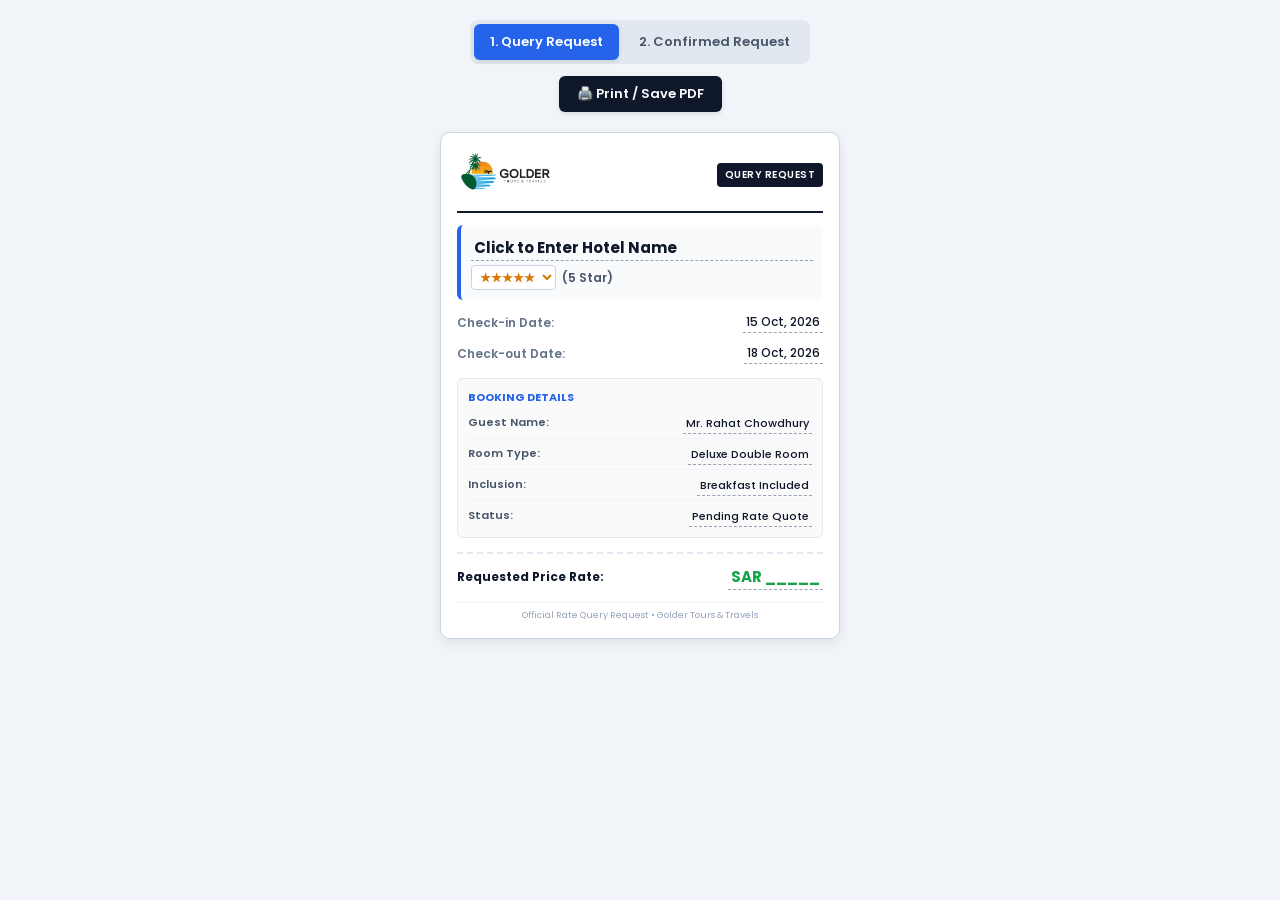
<file: hotel-request.html>
<!DOCTYPE html>
<html lang="en">
<head>
  <meta charset="UTF-8">
  <meta name="viewport" content="width=device-width, initial-scale=1.0">
  <title>Hotel Request Generator - Golder Tours & Travels</title>
  <link href="https://fonts.googleapis.com/css2?family=Poppins:wght@400;500;600;700&display=swap" rel="stylesheet">
  <style>
    * {
      box-sizing: border-box;
      margin: 0;
      padding: 0;
      font-family: 'Poppins', sans-serif;
    }

    body {
      background-color: #f1f5f9;
      display: flex;
      flex-direction: column;
      align-items: center;
      padding: 20px;
    }

    /* Top Control & Option Tabs */
    .controls-wrapper {
      display: flex;
      flex-direction: column;
      align-items: center;
      gap: 12px;
      margin-bottom: 20px;
    }

    .request-type-toggle {
      display: flex;
      background-color: #e2e8f0;
      padding: 4px;
      border-radius: 8px;
      gap: 4px;
    }

    .toggle-btn {
      border: none;
      background: transparent;
      padding: 8px 16px;
      font-size: 13px;
      font-weight: 600;
      border-radius: 6px;
      cursor: pointer;
      color: #475569;
      transition: 0.2s;
    }

    .toggle-btn.active {
      background-color: #2563eb;
      color: white;
      box-shadow: 0 2px 4px rgba(0,0,0,0.1);
    }

    .btn-print {
      background-color: #0f172a;
      color: white;
      border: none;
      padding: 8px 18px;
      font-size: 13px;
      font-weight: 600;
      border-radius: 6px;
      cursor: pointer;
      box-shadow: 0 2px 4px rgba(0,0,0,0.1);
      transition: 0.2s;
    }

    .btn-print:hover {
      background-color: #1e293b;
    }

    /* Compact Voucher Container */
    .hotel-card {
      width: 100%;
      max-width: 400px;
      background-color: #ffffff;
      border: 1px solid #cbd5e1;
      border-radius: 10px;
      box-shadow: 0 4px 12px rgba(0, 0, 0, 0.08);
      padding: 16px;
      color: #1e293b;
    }

    /* Header & Logo */
    .card-header {
      border-bottom: 2px solid #0f172a;
      padding-bottom: 10px;
      margin-bottom: 12px;
      display: flex;
      justify-content: space-between;
      align-items: center;
    }

    .logo-container img {
      height: 45px;
      width: auto;
      object-fit: contain;
    }

    .doc-type {
      font-size: 10px;
      background-color: #0f172a;
      color: #ffffff;
      padding: 4px 8px;
      border-radius: 4px;
      font-weight: 600;
      letter-spacing: 0.5px;
    }

    /* Editable Fields */
    [contenteditable="true"] {
      border-bottom: 1px dashed #94a3b8;
      outline: none;
      padding: 1px 3px;
      transition: background 0.2s;
    }

    [contenteditable="true"]:focus {
      background-color: #fef08a;
      border-bottom: 1px solid #2563eb;
    }

    /* Hotel & Rating Section */
    .hotel-name-box {
      margin-bottom: 12px;
      background-color: #f8fafc;
      padding: 10px;
      border-radius: 6px;
      border-left: 4px solid #2563eb;
    }

    .hotel-name {
      font-size: 15px;
      font-weight: 700;
      color: #0f172a;
      display: block;
      margin-bottom: 4px;
    }

    .star-wrapper {
      display: flex;
      align-items: center;
      gap: 6px;
    }

    .star-select {
      border: 1px solid #cbd5e1;
      border-radius: 4px;
      padding: 2px 4px;
      font-size: 12px;
      color: #d97706;
      font-weight: 600;
      cursor: pointer;
      background: white;
      outline: none;
    }

    .rating-text {
      font-size: 12px;
      color: #475569;
      font-weight: 600;
    }

    /* Info & Booking Details */
    .info-group {
      display: flex;
      flex-direction: column;
      gap: 10px;
      font-size: 12px;
    }

    .info-row {
      display: flex;
      justify-content: space-between;
      align-items: center;
    }

    .info-label {
      font-weight: 600;
      color: #64748b;
    }

    .info-val {
      font-weight: 500;
      color: #0f172a;
    }

    /* Structured Details Card */
    .details-section {
      background-color: #fafafa;
      border: 1px solid #e2e8f0;
      border-radius: 6px;
      padding: 10px;
      margin-top: 4px;
    }

    .details-title {
      font-size: 11px;
      font-weight: 700;
      color: #2563eb;
      text-transform: uppercase;
      margin-bottom: 8px;
    }

    .detail-item {
      display: flex;
      justify-content: space-between;
      font-size: 11px;
      margin-bottom: 6px;
      border-bottom: 1px solid #f1f5f9;
      padding-bottom: 4px;
    }

    .detail-item:last-child {
      border-bottom: none;
      margin-bottom: 0;
      padding-bottom: 0;
    }

    .detail-key {
      font-weight: 600;
      color: #475569;
    }

    .detail-val {
      color: #0f172a;
      text-align: right;
      font-weight: 500;
    }

    /* Total Price Row */
    .price-container {
      margin-top: 14px;
      padding-top: 10px;
      border-top: 2px dashed #e2e8f0;
      display: flex;
      justify-content: space-between;
      align-items: center;
    }

    .price-label {
      font-size: 12px;
      font-weight: 700;
      color: #0f172a;
    }

    .price-amount {
      font-size: 15px;
      font-weight: 700;
      color: #16a34a;
    }

    /* Footer Text */
    .card-footer {
      margin-top: 12px;
      text-align: center;
      font-size: 9px;
      color: #94a3b8;
      border-top: 1px solid #f1f5f9;
      padding-top: 6px;
    }

    /* Print Rules */
    @media print {
      body {
        background-color: #ffffff;
        padding: 0;
      }
      .controls-wrapper {
        display: none;
      }
      .hotel-card {
        box-shadow: none;
        border: 1px solid #000;
        max-width: 100%;
        width: 350px;
      }
      [contenteditable="true"] {
        border-bottom: none;
      }
      .star-select {
        border: none;
        appearance: none;
        -webkit-appearance: none;
        background: transparent;
        padding: 0;
      }
    }
  </style>
</head>
<body>

  <!-- Controls Section with Switchable Options -->
  <div class="controls-wrapper">
    <div class="request-type-toggle">
      <button class="toggle-btn active" id="btnQuery" onclick="setMode('query')">1. Query Request</button>
      <button class="toggle-btn" id="btnConfirm" onclick="setMode('confirm')">2. Confirmed Request</button>
    </div>
    <button class="btn-print" onclick="window.print()">🖨️ Print / Save PDF</button>
  </div>

  <!-- Hotel Request Voucher -->
  <div class="hotel-card">
    
    <!-- Header with Logo & Dynamic Document Type Header -->
    <div class="card-header">
      <div class="logo-container">
        <img src="logo.png" alt="Golder Tours & Travels">
      </div>
      <div class="doc-type" id="docTypeLabel">QUERY REQUEST</div>
    </div>

    <!-- Hotel Name & Star Rating -->
    <div class="hotel-name-box">
      <span class="hotel-name" contenteditable="true">Click to Enter Hotel Name</span>
      <div class="star-wrapper">
        <select class="star-select" id="starSelect" onchange="updateStarText()">
          <option value="1">★</option>
          <option value="2">★★</option>
          <option value="3">★★★</option>
          <option value="4">★★★★</option>
          <option value="5" selected>★★★★★</option>
        </select>
        <span class="rating-text" id="starText">(5 Star)</span>
      </div>
    </div>

    <!-- Check-in & Check-out Dates -->
    <div class="info-group">
      <div class="info-row">
        <span class="info-label">Check-in Date:</span>
        <span class="info-val" contenteditable="true">15 Oct, 2026</span>
      </div>
      <div class="info-row">
        <span class="info-label">Check-out Date:</span>
        <span class="info-val" contenteditable="true">18 Oct, 2026</span>
      </div>

      <!-- Structured Booking Details -->
      <div class="details-section">
        <div class="details-title">Booking Details</div>
        
        <div class="detail-item">
          <span class="detail-key">Guest Name:</span>
          <span class="detail-val" contenteditable="true">Mr. Rahat Chowdhury</span>
        </div>

        <div class="detail-item">
          <span class="detail-key">Room Type:</span>
          <span class="detail-val" contenteditable="true">Deluxe Double Room</span>
        </div>

        <div class="detail-item">
          <span class="detail-key">Inclusion:</span>
          <span class="detail-val" contenteditable="true">Breakfast Included</span>
        </div>

        <div class="detail-item">
          <span class="detail-key">Status:</span>
          <span class="detail-val" contenteditable="true" id="statusVal">Pending Rate Quote</span>
        </div>
      </div>
    </div>

    <!-- Dynamic Price Section -->
    <div class="price-container">
      <span class="price-label" id="priceLabel">Requested Price Rate:</span>
      <span class="price-amount" contenteditable="true" id="priceVal">SAR _____</span>
    </div>

    <!-- Footer -->
    <div class="card-footer" id="footerText">
      Official Rate Query Request • Golder Tours & Travels
    </div>

  </div>

  <script>
    // Star Dropdown text update logic
    function updateStarText() {
      const select = document.getElementById('starSelect');
      const starText = document.getElementById('starText');
      starText.textContent = `(${select.value} Star)`;
    }

    // Toggle Mode Logic
    function setMode(mode) {
      const btnQuery = document.getElementById('btnQuery');
      const btnConfirm = document.getElementById('btnConfirm');
      const docTypeLabel = document.getElementById('docTypeLabel');
      const statusVal = document.getElementById('statusVal');
      const priceLabel = document.getElementById('priceLabel');
      const priceVal = document.getElementById('priceVal');
      const footerText = document.getElementById('footerText');

      if (mode === 'query') {
        btnQuery.classList.add('active');
        btnConfirm.classList.remove('active');

        docTypeLabel.textContent = 'QUERY REQUEST';
        statusVal.textContent = 'Pending Rate Quote';
        priceLabel.textContent = 'Requested Price Rate:';
        priceVal.textContent = 'SAR _____';
        footerText.textContent = 'Official Rate Query Request • Golder Tours & Travels';
      } else {
        btnConfirm.classList.add('active');
        btnQuery.classList.remove('active');

        docTypeLabel.textContent = 'CONFIRMED REQUEST';
        statusVal.textContent = 'Confirmed';
        priceLabel.textContent = 'Agreed Price:';
        priceVal.textContent = 'SAR 450';
        footerText.textContent = 'Official Booking Confirmation • Golder Tours & Travels';
      }
    }
  </script>

</body>
</html>
</file>
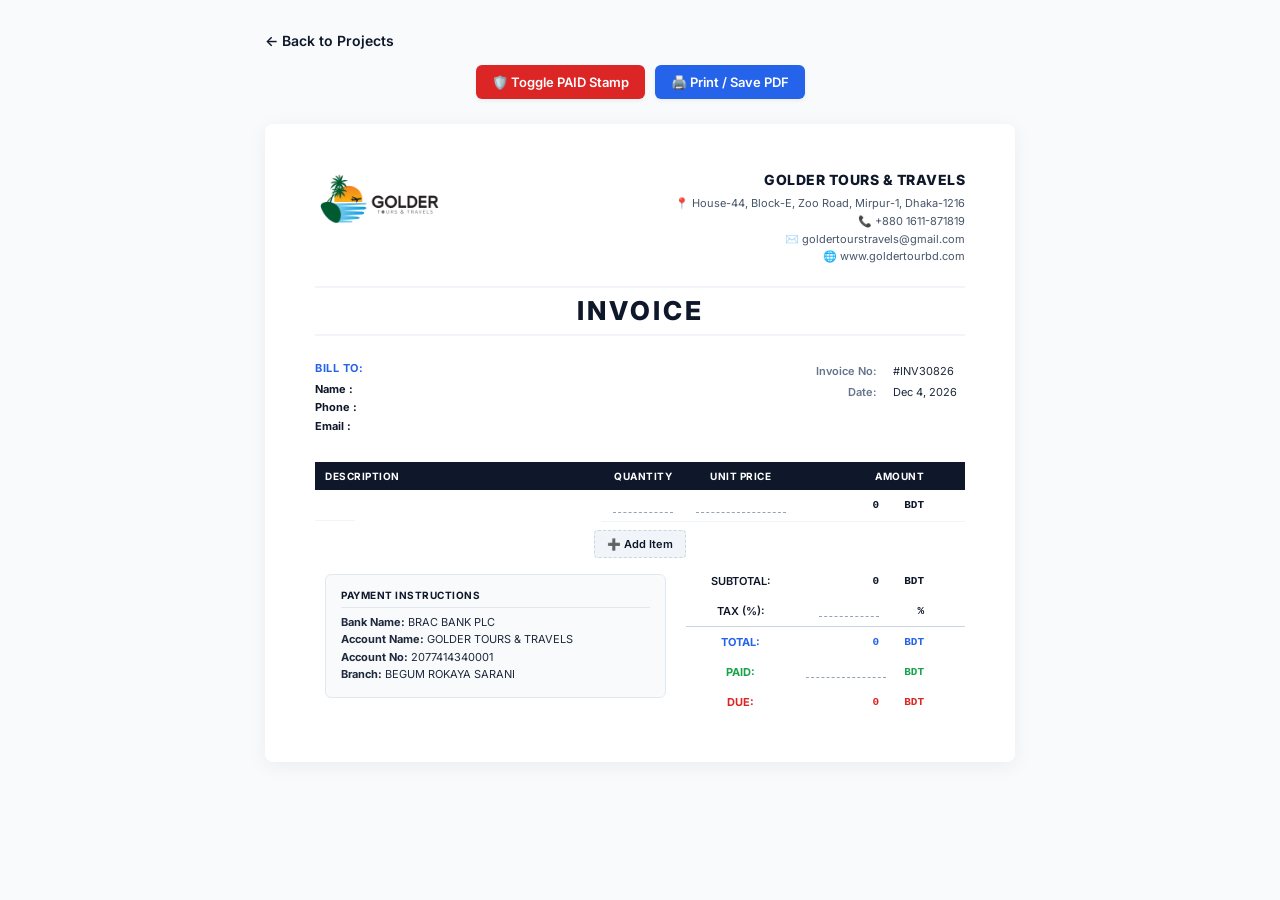
<file: invoice.html>
<!DOCTYPE html>
<html lang="en">
<head>
  <meta charset="UTF-8">
  <meta name="viewport" content="width=device-width, initial-scale=1.0">
  <title>Invoice - Golder Tours & Travels</title>
  <link href="https://fonts.googleapis.com/css2?family=Inter:wght@400;500;600;700;800&display=swap" rel="stylesheet">
  <style>
    * { box-sizing: border-box; margin: 0; padding: 0; font-family: 'Inter', sans-serif; }
    body { background-color: #f8fafc; padding: 30px 15px; display: flex; flex-direction: column; align-items: center; }

    .back-btn-container { width: 100%; max-width: 750px; margin-bottom: 15px; }
    .back-btn-container a { text-decoration: none; color: #0f172a; font-weight: 600; font-size: 14px; display: inline-flex; align-items: center; gap: 5px; }

    /* Action Controls */
    .action-controls { display: flex; gap: 10px; margin-bottom: 25px; }
    .btn { padding: 9px 16px; font-size: 13px; font-weight: 600; border: none; border-radius: 6px; cursor: pointer; transition: 0.2s; box-shadow: 0 2px 4px rgba(0,0,0,0.05); }
    .btn-stamp { background-color: #dc2626; color: white; }
    .btn-stamp:hover { background-color: #b91c1c; }
    .btn-print { background-color: #2563eb; color: white; }
    .btn-print:hover { background-color: #1d4ed8; }

    /* Invoice Canvas Container */
    .invoice-card {
      width: 100%;
      max-width: 750px;
      background: #ffffff;
      padding: 45px 50px;
      border-radius: 8px;
      box-shadow: 0 4px 20px rgba(0,0,0,0.06);
      position: relative;
      color: #1e293b;
    }

    /* Watermark Stamp (Positioned below Due Amount / Bottom Right) */
    .stamp-paid {
      position: absolute;
      bottom: 25px;
      right: 40px;
      border: 3px solid #16a34a;
      color: #16a34a;
      font-size: 24px;
      font-weight: 800;
      padding: 4px 16px;
      border-radius: 6px;
      transform: rotate(-10deg);
      letter-spacing: 2px;
      display: none;
      pointer-events: none;
      background-color: rgba(255, 255, 255, 0.9);
      z-index: 10;
    }
    .stamp-paid.show { display: block; }

    /* Editable Fields */
    [contenteditable="true"] { outline: none; transition: background 0.2s; border-bottom: 1px dashed transparent; min-width: 40px; display: inline-block; }
    [contenteditable="true"]:hover, [contenteditable="true"]:focus { background-color: #fef08a; border-bottom: 1px dashed #94a3b8; }

    /* Header Section */
    .top-header { 
      display: flex; 
      justify-content: space-between; 
      align-items: flex-start; 
      margin-bottom: 20px; 
    }

    .brand-box img { height: 60px; width: auto; object-fit: contain; }

    .company-contact-clean { 
      text-align: right; 
      font-size: 11px; 
      color: #475569; 
      line-height: 1.6; 
    }

    .company-contact-clean .c-name {
      font-size: 14px;
      font-weight: 800;
      color: #0f172a;
      text-transform: uppercase;
      letter-spacing: 0.5px;
      margin-bottom: 4px;
    }

    .contact-item {
      display: flex;
      align-items: center;
      justify-content: flex-end;
      gap: 6px;
    }

    /* Centered Invoice Banner */
    .inv-title-container {
      text-align: center;
      border-top: 2px solid #f1f5f9;
      border-bottom: 2px solid #f1f5f9;
      padding: 10px 0;
      margin-bottom: 25px;
    }

    .inv-title { 
      font-size: 26px; 
      font-weight: 800; 
      color: #0f172a; 
      letter-spacing: 3px; 
      line-height: 1;
    }

    /* Bill To & Meta Info Layout */
    .info-bar {
      display: flex;
      justify-content: space-between;
      align-items: flex-start;
      margin-bottom: 25px;
    }

    .bill-to-section { width: 50%; }
    .bill-title { font-size: 11px; font-weight: 700; color: #2563eb; text-transform: uppercase; letter-spacing: 0.5px; margin-bottom: 6px; }
    .client-info { font-size: 11px; color: #0f172a; line-height: 1.6; }

    /* Meta Table */
    .meta-table { font-size: 11px; border-collapse: collapse; }
    .meta-table td { padding: 3px 8px; text-align: right; }
    .meta-label { font-weight: 600; color: #64748b; }

    /* Unified Master Table Styling */
    table.master-table { 
      width: 100%; 
      border-collapse: collapse; 
      font-size: 11px; 
      table-layout: fixed; 
    }
    
    .master-table th { 
      background-color: #0f172a !important; 
      color: #ffffff !important; 
      padding: 8px 10px; 
      font-weight: 700; 
      text-transform: uppercase; 
      font-size: 10px; 
      letter-spacing: 0.5px; 
      text-align: center; 
    }
    
    .master-table th.left { text-align: left; }
    .master-table th.amount-header { text-align: right; padding-right: 15px; }
    
    .master-table td { 
      padding: 8px 10px; 
      vertical-align: middle; 
      color: #0f172a; 
      text-align: center; 
    }

    .item-row td {
      border-bottom: 1px solid #f1f5f9;
    }
    
    .btn-del { background: #ef4444; color: white; border: none; padding: 2px 6px; border-radius: 3px; font-size: 9px; cursor: pointer; display: none; }
    .item-row:hover .btn-del { display: inline-block; }

    /* Inputs Styling */
    .num-in { 
      border: none; 
      background: transparent; 
      font-family: 'Courier New', Courier, monospace !important; 
      font-size: 11px !important; 
      font-weight: 600 !important;
      outline: none; 
      text-align: right; 
      border-bottom: 1px dashed #94a3b8; 
      padding: 0;
      margin: 0;
      line-height: normal;
    }
    
    .qty-input { width: 100%; max-width: 60px; text-align: center; }
    .price-input { width: 100%; text-align: right; }

    /* Strict Right Alignment Cell Layout */
    .amount-cell {
      text-align: right !important;
      font-family: 'Courier New', Courier, monospace;
      font-weight: 600;
      font-size: 11px;
      padding-right: 15px !important;
    }

    .amount-flex {
      display: flex;
      justify-content: flex-end;
      align-items: center;
      gap: 15px;
    }

    .amount-val {
      display: inline-block;
      min-width: 60px;
      text-align: right;
      font-size: 11px !important;
      font-family: 'Courier New', Courier, monospace !important;
      font-weight: 600;
    }

    .amount-unit {
      display: inline-block;
      width: 30px;
      text-align: right;
      font-size: 11px !important;
      font-family: 'Courier New', Courier, monospace !important;
      font-weight: 600;
    }

    /* Add Row Button Area */
    .add-row-container {
      padding: 10px 0 20px 0;
    }

    .btn-table-add {
      background: #f1f5f9;
      color: #0f172a;
      border: 1px dashed #cbd5e1;
      padding: 6px 12px;
      font-size: 11px;
      font-weight: 600;
      border-radius: 4px;
      cursor: pointer;
      transition: all 0.2s;
      display: inline-flex;
      align-items: center;
      gap: 5px;
    }
    .btn-table-add:hover { background: #e2e8f0; border-color: #94a3b8; }

    /* Payment Box inside Table cell */
    .payment-instructions { 
      font-size: 11px; 
      color: #475569; 
      line-height: 1.6;
      background: #f8fafc;
      padding: 12px 15px;
      border-radius: 6px;
      border: 1px solid #e2e8f0;
      text-align: left;
    }
    .payment-title { font-weight: 700; color: #0f172a; margin-bottom: 6px; text-transform: uppercase; font-size: 10px; letter-spacing: 0.5px; border-bottom: 1px solid #e2e8f0; padding-bottom: 4px; }
    .bank-details { font-size: 11px; color: #1e293b; }

    /* Totals Styling */
    .t-label { font-weight: 600; color: #64748b; text-align: left; font-size: 11px; }
    
    .grand-row .t-label, .grand-row .amount-cell { font-size: 11px; font-weight: 700; color: #2563eb; }
    .grand-row td { border-top: 1px solid #cbd5e1; }
    
    .paid-row .t-label, .paid-row .amount-cell { font-weight: 700; color: #16a34a; }
    .paid-row input { 
      color: #16a34a !important; 
      font-weight: 700 !important; 
      font-size: 11px !important; 
      font-family: 'Courier New', Courier, monospace !important;
      width: 100% !important;
      max-width: 80px !important;
    }

    .balance-row .t-label, .balance-row .amount-cell { font-weight: 700; color: #dc2626; font-size: 11px; }

    /* Print Rules */
    @media print {
      * { -webkit-print-color-adjust: exact !important; print-color-adjust: exact !important; }
      body { background: white; padding: 0; }
      .action-controls, .btn-del, .add-row-container, .back-btn-container { display: none !important; }
      .invoice-card { box-shadow: none; padding: 0; width: 100%; max-width: 100%; }
      .num-in, [contenteditable="true"] { border-bottom: none !important; }
      .payment-instructions { background: #f8fafc !important; border: 1px solid #e2e8f0; }
    }
  </style>
</head>
<body>

  <div class="back-btn-container">
    <a href="projects.html">&larr; Back to Projects</a>
  </div>

  <!-- Controls Panel -->
  <div class="action-controls">
    <button class="btn btn-stamp" onclick="toggleStamp()">🛡️ Toggle PAID Stamp</button>
    <button class="btn btn-print" onclick="window.print()">🖨️ Print / Save PDF</button>
  </div>

  <!-- Invoice Sheet -->
  <div class="invoice-card">
    
    <!-- Top Header -->
    <div class="top-header">
      <div class="brand-box">
        <img src="logo.png" alt="Golder Tours & Travels Logo">
      </div>

      <div class="company-contact-clean">
        <div class="c-name">Golder Tours & Travels</div>
        <div class="contact-item">📍 House-44, Block-E, Zoo Road, Mirpur-1, Dhaka-1216</div>
        <div class="contact-item">📞 +880 1611-871819</div>
        <div class="contact-item">✉️ goldertourstravels@gmail.com</div>
        <div class="contact-item">🌐 www.goldertourbd.com</div>
      </div>
    </div>

    <!-- Middle Banner -->
    <div class="inv-title-container">
      <div class="inv-title">INVOICE</div>
    </div>

    <!-- Bill To & Metadata -->
    <div class="info-bar">
      <div class="bill-to-section">
        <div class="bill-title">BILL TO:</div>
        <div class="client-info">
          <strong>Name :</strong> <span contenteditable="true"></span><br>
          <strong>Phone :</strong> <span contenteditable="true"></span><br>
          <strong>Email :</strong> <span contenteditable="true"></span>
        </div>
      </div>

      <div>
        <table class="meta-table">
          <tr>
            <td class="meta-label">Invoice No:</td>
            <td contenteditable="true" id="invoiceNo">#INV-001</td>
          </tr>
          <tr>
            <td class="meta-label">Date:</td>
            <td contenteditable="true" id="invoiceDate"></td>
          </tr>
        </table>
      </div>
    </div>

    <!-- Unified Master Table -->
    <table class="master-table">
      <thead>
        <tr>
          <th class="left" style="width: 44%;">DESCRIPTION</th>
          <th style="width: 13%;">QUANTITY</th>
          <th style="width: 17%;">UNIT PRICE</th>
          <th class="amount-header" style="width: 22%;">AMOUNT</th>
          <th style="width: 4%;"></th>
        </tr>
      </thead>
      
      <!-- Items Section -->
      <tbody id="tableBody">
        <tr class="item-row">
          <td class="left" contenteditable="true"></td>
          <td><input type="number" class="num-in qty-input qty" value="" oninput="calculate()"></td>
          <td><input type="number" class="num-in price-input price" value="" oninput="calculate()"></td>
          <td class="amount-cell">
            <div class="amount-flex">
              <span class="row-amount amount-val">0</span>
              <span class="amount-unit">BDT</span>
            </div>
          </td>
          <td><button class="btn-del" onclick="removeRow(this)">X</button></td>
        </tr>
      </tbody>

      <!-- Add Row Action Button Cell -->
      <tbody>
        <tr>
          <td colspan="5" class="left add-row-container">
            <button class="btn-table-add" onclick="addRow()">➕ Add Item</button>
          </td>
        </tr>
      </tbody>

      <!-- Footer Totals & Payment Instructions -->
      <tbody>
        <!-- Subtotal -->
        <tr>
          <td colspan="2" rowspan="5" style="vertical-align: top; padding-right: 20px;" class="left">
            <div class="payment-instructions">
              <div class="payment-title">Payment Instructions</div>
              <div class="bank-details" contenteditable="true">
                <strong>Bank Name:</strong> BRAC BANK PLC<br>
                <strong>Account Name:</strong> GOLDER TOURS & TRAVELS<br>
                <strong>Account No:</strong> 2077414340001<br>
                <strong>Branch:</strong> BEGUM ROKAYA SARANI
              </div>
            </div>
          </td>
          <td class="t-label">SUBTOTAL:</td>
          <td class="amount-cell">
            <div class="amount-flex">
              <span id="subtotalNum" class="amount-val">0</span>
              <span class="amount-unit">BDT</span>
            </div>
          </td>
          <td></td>
        </tr>

        <!-- Tax -->
        <tr>
          <td class="t-label">TAX (%):</td>
          <td class="amount-cell">
            <div class="amount-flex">
              <input type="number" class="num-in price-input" id="taxInput" value="" oninput="calculate()" style="width: 60px;">
              <span class="amount-unit">%</span>
            </div>
          </td>
          <td></td>
        </tr>

        <!-- Total -->
        <tr class="grand-row">
          <td class="t-label">TOTAL:</td>
          <td class="amount-cell">
            <div class="amount-flex">
              <span id="totalNum" class="amount-val">0</span>
              <span class="amount-unit">BDT</span>
            </div>
          </td>
          <td></td>
        </tr>

        <!-- Paid Row -->
        <tr class="paid-row">
          <td class="t-label">PAID:</td>
          <td class="amount-cell">
            <div class="amount-flex">
              <input type="text" class="num-in price-input" id="paidInput" value="" oninput="handlePaidInput()">
              <span class="amount-unit">BDT</span>
            </div>
          </td>
          <td></td>
        </tr>

        <!-- Due Row -->
        <tr class="balance-row">
          <td class="t-label">DUE:</td>
          <td class="amount-cell">
            <div class="amount-flex">
              <span id="balanceNum" class="amount-val">0</span>
              <span class="amount-unit">BDT</span>
            </div>
          </td>
          <td></td>
        </tr>
      </tbody>
    </table>

    <!-- Watermark Stamp placed at bottom right side -->
    <div class="stamp-paid" id="paidStamp">PAID</div>

  </div>

  <script>
    function setAutoFields() {
      const today = new Date();
      const options = { month: 'short', day: 'numeric', year: 'numeric' };
      document.getElementById('invoiceDate').textContent = today.toLocaleDateString('en-US', options);

      const randomNum = Math.floor(10000 + Math.random() * 90000);
      document.getElementById('invoiceNo').textContent = '#INV' + randomNum;
    }

    function formatCurrency(num) {
      return num.toLocaleString('en-US', { minimumFractionDigits: 0, maximumFractionDigits: 0 });
    }

    function handlePaidInput() {
      const input = document.getElementById('paidInput');
      let rawVal = input.value.replace(/,/g, '').replace(/[^0-9]/g, '');
      
      if (rawVal !== '') {
        input.value = parseInt(rawVal, 10).toLocaleString('en-US');
      } else {
        input.value = '';
      }
      
      calculate();
    }

    function calculate() {
      const rows = document.querySelectorAll('#tableBody .item-row');
      let subtotal = 0;

      rows.forEach(row => {
        const qty = parseFloat(row.querySelector('.qty').value) || 0;
        const price = parseFloat(row.querySelector('.price').value) || 0;
        
        const rowAmount = qty * price;
        row.querySelector('.row-amount').textContent = formatCurrency(rowAmount);
        
        subtotal += rowAmount;
      });

      const taxPercent = parseFloat(document.getElementById('taxInput').value) || 0;
      const totalTax = subtotal * (taxPercent / 100);
      const grandTotal = subtotal + totalTax;

      const paidRaw = document.getElementById('paidInput').value.replace(/,/g, '');
      const paid = parseFloat(paidRaw) || 0;
      
      const balance = grandTotal - paid;

      document.getElementById('subtotalNum').textContent = formatCurrency(subtotal);
      document.getElementById('totalNum').textContent = formatCurrency(grandTotal);
      document.getElementById('balanceNum').textContent = formatCurrency(balance);
    }

    function addRow() {
      const tbody = document.getElementById('tableBody');
      const tr = document.createElement('tr');
      tr.className = 'item-row';
      tr.innerHTML = `
        <td class="left" contenteditable="true"></td>
        <td><input type="number" class="num-in qty-input qty" value="" oninput="calculate()"></td>
        <td><input type="number" class="num-in price-input price" value="" oninput="calculate()"></td>
        <td class="amount-cell">
          <div class="amount-flex">
            <span class="row-amount amount-val">0</span>
            <span class="amount-unit">BDT</span>
          </div>
        </td>
        <td><button class="btn-del" onclick="removeRow(this)">X</button></td>
      `;
      tbody.appendChild(tr);
      calculate();
    }

    function removeRow(btn) {
      btn.closest('tr').remove();
      calculate();
    }

    function toggleStamp() {
      document.getElementById('paidStamp').classList.toggle('show');
    }

    window.onload = function() {
      setAutoFields();
      calculate();
    };
  </script>
</body>
</html>
</file>
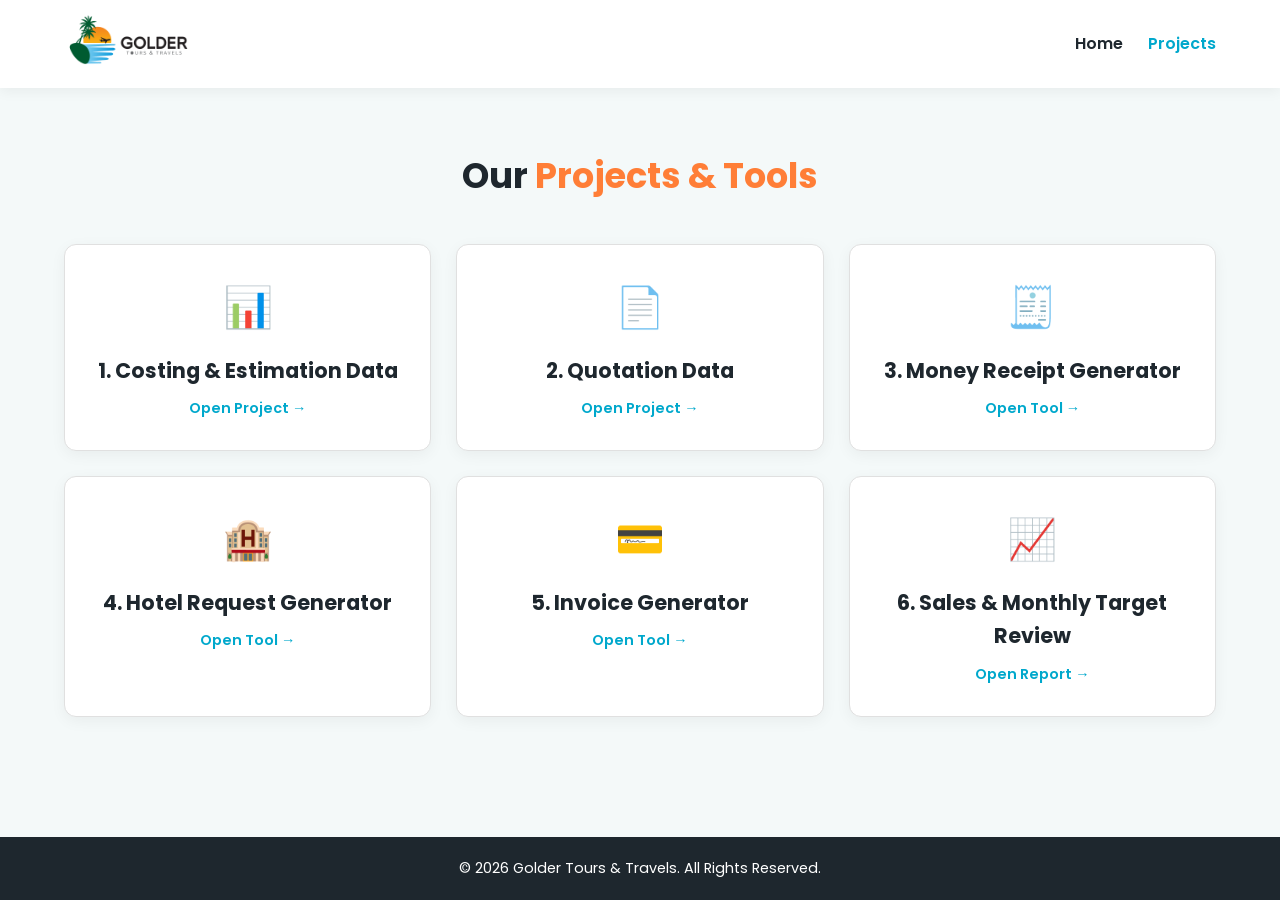
<file: projects.html>
<!DOCTYPE html>
<html lang="bn">
<head>
    <meta charset="UTF-8">
    <meta name="viewport" content="width=device-width, initial-scale=1.0">
    <title>Projects - Golder Tours & Travels</title>
    <link rel="stylesheet" href="style.css">
    <link href="https://fonts.googleapis.com/css2?family=Poppins:wght@300;400;600;700&display=swap" rel="stylesheet">
</head>
<body>

    <header>
        <div class="container navbar">
            <div class="logo">
                <img src="logo.png" alt="Golder Tours & Travels Logo">
            </div>
            <nav>
                <ul>
                    <li><a href="index.html">Home</a></li>
                    <li><a href="projects.html" class="active-link">Projects</a></li>
                </ul>
            </nav>
        </div>
    </header>

    <section class="projects container">
        <h2 class="section-title">Our <span>Projects & Tools</span></h2>
        
        <div class="project-grid">
            <a href="Costing (3).html" class="project-card">
                <div class="card-icon">📊</div>
                <h3>1. Costing & Estimation Data</h3>
                <span class="view-link">Open Project &rarr;</span>
            </a>

            <a href="QUOTATION.html" class="project-card">
                <div class="card-icon">📄</div>
                <h3>2. Quotation Data</h3>
                <span class="view-link">Open Project &rarr;</span>
            </a>

            <a href="receipt.html" class="project-card">
                <div class="card-icon">🧾</div>
                <h3>3. Money Receipt Generator</h3>
                <span class="view-link">Open Tool &rarr;</span>
            </a>

            <a href="hotel-request.html" class="project-card">
                <div class="card-icon">🏨</div>
                <h3>4. Hotel Request Generator</h3>
                <span class="view-link">Open Tool &rarr;</span>
            </a>

            <a href="invoice.html" class="project-card">
                <div class="card-icon">💳</div>
                <h3>5. Invoice Generator</h3>
                <span class="view-link">Open Tool &rarr;</span>
            </a>

            <!-- নতুন যুক্ত করা সেলস ও টার্গেট রিভিউ টুল -->
            <a href="sales-report.html" class="project-card">
                <div class="card-icon">📈</div>
                <h3>6. Sales & Monthly Target Review</h3>
                <span class="view-link">Open Report &rarr;</span>
            </a>
        </div>
    </section>

    <footer>
        <p>&copy; 2026 Golder Tours & Travels. All Rights Reserved.</p>
    </footer>

</body>
</html>
</file>
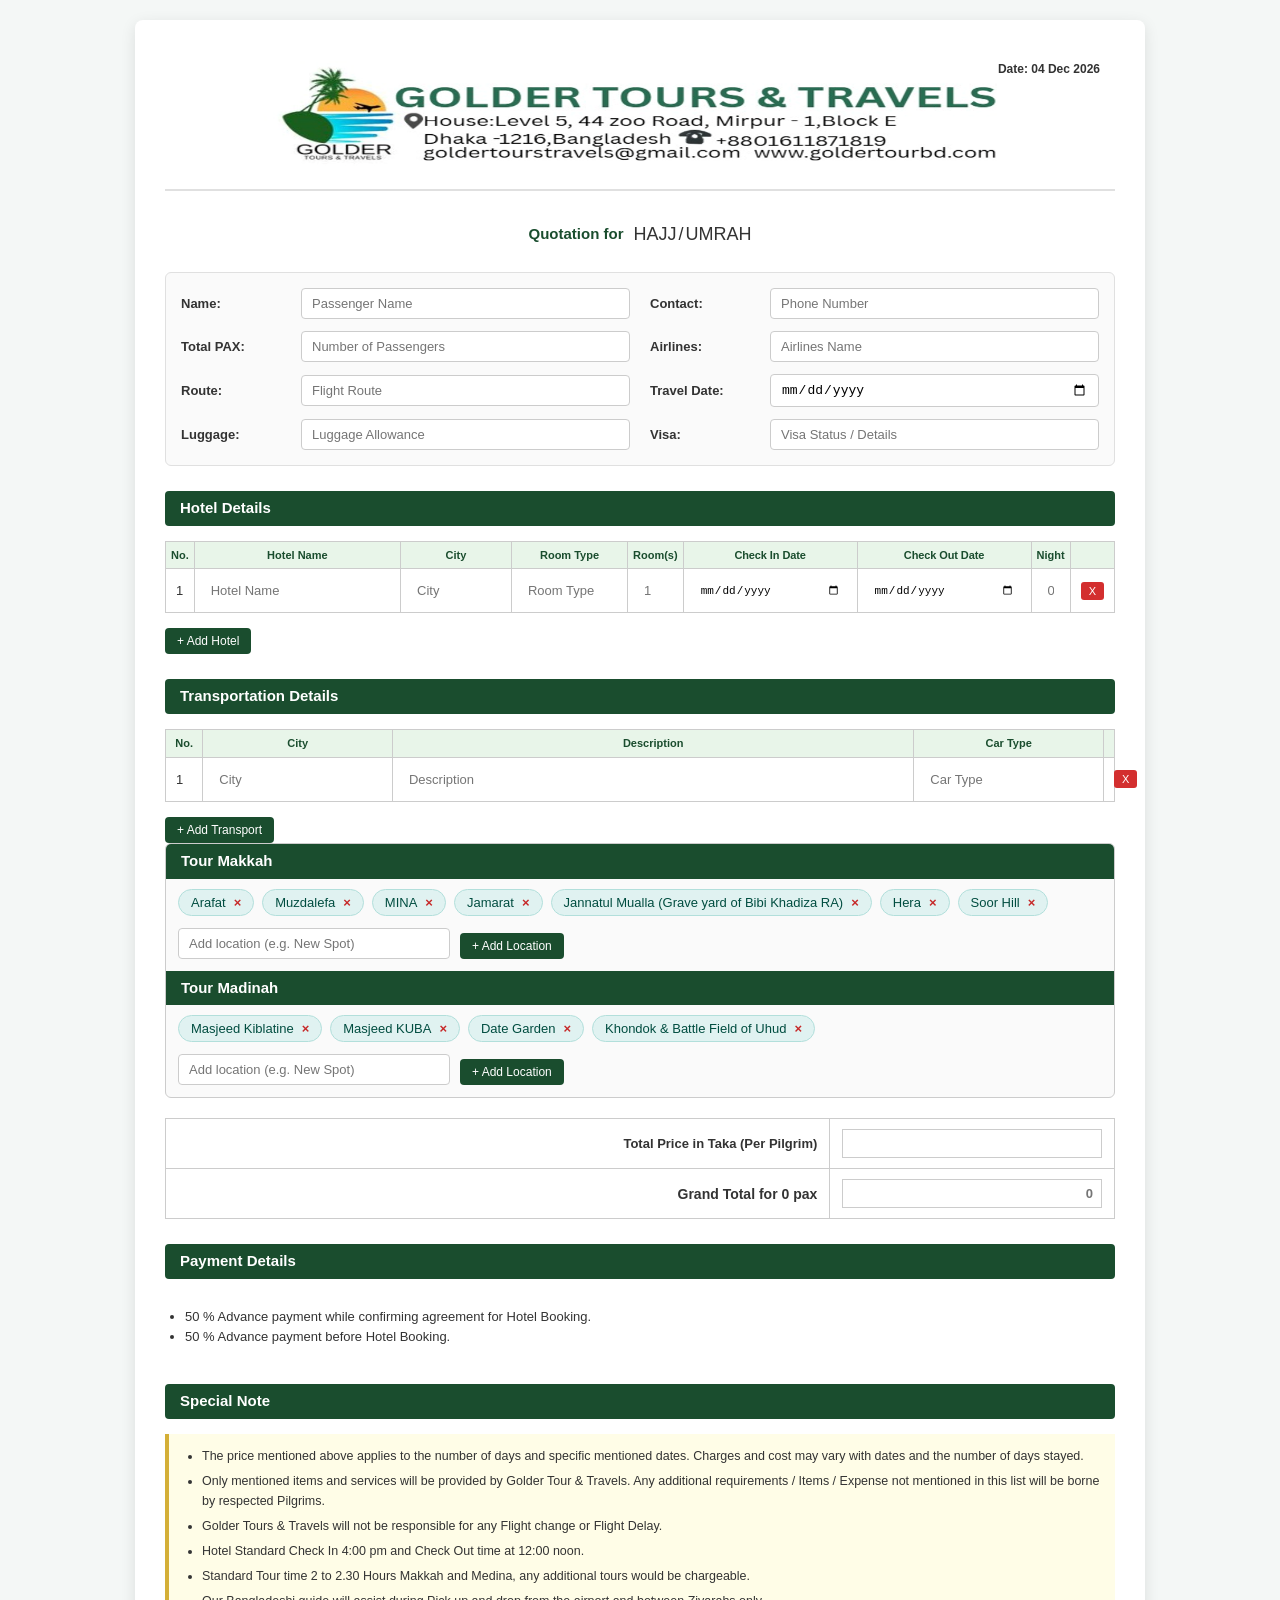
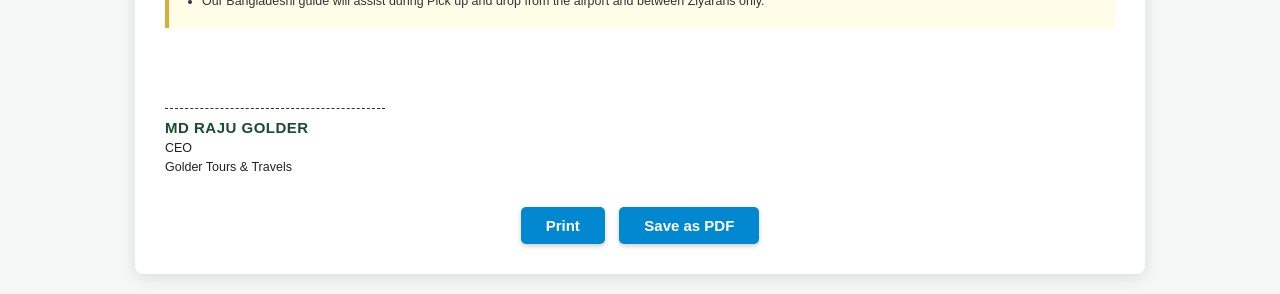
<file: QUOTATION.html>
<!DOCTYPE html>
<html lang="en">
<head>
    <meta charset="UTF-8">
    <meta name="viewport" content="width=device-width, initial-scale=1.0">
    <title>Quotation Form - Golder Tours & Travels</title>
    <style>
        :root {
            --primary-color: #1a4d2e;
            --secondary-color: #e8f5e9;
            --accent-color: #d4af37;
            --text-color: #333;
            --border-color: #ccc;
        }

        body {
            font-family: 'Segoe UI', Tahoma, Geneva, Verdana, sans-serif;
            margin: 0;
            padding: 20px;
            background-color: #f4f7f6;
            color: var(--text-color);
        }

        .container {
            max-width: 950px;
            margin: 0 auto;
            background: #fff;
            padding: 30px;
            border-radius: 8px;
            box-shadow: 0 4px 15px rgba(0,0,0,0.1);
        }

        /* Header Styling */
        .header {
            width: 100%;
            border-bottom: 2px solid #e0e0e0;
            padding-bottom: 15px;
            margin-bottom: 25px;
            text-align: center;
        }

        .generate-date {
            position: absolute;
            top: 12px;
            right: 15px;
            font-size: 12px;
            font-weight: 600;
            color: #333;
        }

        .header {
            position: relative;
        }

        .header-logo {
            width: 100%;
            max-height: 120px;
            object-fit: contain;
        }

        .quotation-title {
            text-align: center;
            margin: 20px 0;
            display: flex;
            align-items: center;
            justify-content: center;
            gap: 10px;
            min-height: 36px;
        }

        .quotation-title h2 {
            margin: 0;
            padding: 0;
            color: var(--primary-color);
            font-size: 20px;
            line-height: 36px;
            height: 36px;
            white-space: nowrap;
            display: flex;
            align-items: center;
        }

        .quotation-title input {
            margin: 0;
            font-size: 18px;
            font-weight: bold;
            padding: 6px 12px;
            border: 1px solid var(--border-color);
            border-radius: 4px;
            width: 320px;
            height: 36px;
            box-sizing: border-box;
            line-height: 22px;
            color: #1a4d2e;
        }

        .quotation-type {
            display: inline-flex;
            align-items: center;
            gap: 0;
            font-size: 18px;
            color: #333;
        }

        .quotation-type label {
            cursor: pointer;
            font-weight: 500;
            user-select: none;
        }

        .quotation-type label.selected {
            font-weight: 700;
            color: var(--primary-color);
        }

        .quotation-type input[type="radio"] {
            display: none;
        }

        .quotation-type span {
            font-weight: 500;
            margin: 0 2px;
        }

        /* Form Sections */
        .section-heading {
            background-color: var(--primary-color);
            -webkit-print-color-adjust: exact !important;
            print-color-adjust: exact !important;
            color: white;
            padding: 8px 15px;
            font-size: 15px;
            font-weight: bold;
            border-radius: 4px;
            margin-top: 25px;
            margin-bottom: 15px;
        }

        /* Grid for Personal Details */
        .grid-details {
            display: grid;
            grid-template-columns: repeat(2, 1fr);
            gap: 12px 20px;
            background-color: #fafafa;
            padding: 15px;
            border: 1px solid #e0e0e0;
            border-radius: 6px;
        }

        .form-group {
            display: flex;
            align-items: center;
        }

        .form-group label {
            width: 120px;
            font-weight: bold;
            font-size: 13px;
        }

        .form-group input {
            flex: 1;
            padding: 7px 10px;
            border: 1px solid var(--border-color);
            border-radius: 4px;
            font-size: 13px;
        }

        /* Tables Styling */
        table {
            width: 100%;
            border-collapse: collapse;
            margin-top: 10px;
            margin-bottom: 10px;
            table-layout: fixed;
        }

        /* Keep the main text columns comfortably wide */
        #hotelTable th:nth-child(1), #hotelTable td:nth-child(1) { width: 4%; }
        #hotelTable th:nth-child(2), #hotelTable td:nth-child(2) { width: 19%; }
        #hotelTable th:nth-child(3), #hotelTable td:nth-child(3) { width: 13%; }
        #hotelTable th:nth-child(4), #hotelTable td:nth-child(4) { width: 15%; }
        #hotelTable th:nth-child(5), #hotelTable td:nth-child(5) { width: 8%; }
        #hotelTable th:nth-child(6), #hotelTable td:nth-child(6) { width: 14%; }
        #hotelTable th:nth-child(7), #hotelTable td:nth-child(7) { width: 14%; }
        #hotelTable th:nth-child(8), #hotelTable td:nth-child(8) { width: 7%; }

        #hotelTable td input {
            min-width: 0;
        }

        #transTable th:nth-child(2),
        #transTable td:nth-child(2) {
            width: 20%;
        }

        /* Remove the action column from the layout entirely */
        .btn-remove-col {
            width: 0 !important;
        }

        table th, table td {
            border: 1px solid var(--border-color);
            padding: 8px 10px;
            text-align: left;
            font-size: 13px;
        }

        table th {
            background-color: var(--secondary-color);
            color: var(--primary-color);
            font-weight: bold;
            white-space: nowrap;
        }

        /* Keep hotel date headers on a single line in browser print/PDF */
        #hotelTable th:nth-child(6),
        #hotelTable th:nth-child(7) {
            white-space: nowrap;
            font-size: 12px;
        }

        table td input {
            width: 100%;
            padding: 5px;
            border: 1px solid transparent;
            box-sizing: border-box;
            font-size: 13px;
        }

        table td input:focus {
            border: 1px solid var(--primary-color);
            outline: none;
            background-color: #fff;
        }

        .btn-add {
            background-color: var(--primary-color);
            color: white;
            border: none;
            padding: 6px 12px;
            border-radius: 4px;
            cursor: pointer;
            font-size: 12px;
            margin-top: 5px;
        }

        .btn-add:hover {
            background-color: #11331f;
        }

        .btn-remove {
            background-color: #d32f2f;
            color: white;
            border: none;
            padding: 3px 8px;
            border-radius: 3px;
            cursor: pointer;
            font-size: 11px;
        }

        /* Ziyarah / Tour Box Styling */
        .tour-box {
            border: 1px solid var(--border-color);
            padding: 15px;
            border-radius: 6px;
            background-color: #fafafa;
            margin-bottom: 15px;
        }

        .tags-container {
            display: flex;
            flex-wrap: wrap;
            gap: 8px;
            margin-bottom: 12px;
        }

        .tag {
            background-color: #e0f2f1;
            border: 1px solid #b2dfdb;
            color: #004d40;
            padding: 5px 12px;
            border-radius: 20px;
            font-size: 13px;
            display: flex;
            align-items: center;
            gap: 8px;
        }

        .tag span.close {
            cursor: pointer;
            font-weight: bold;
            color: #c62828;
        }

        .add-tag-input {
            display: flex;
            gap: 10px;
        }

        .add-tag-input input {
            padding: 6px 10px;
            border: 1px solid var(--border-color);
            border-radius: 4px;
            font-size: 13px;
            width: 250px;
        }

        /* Payment Details */
        .payment-box {
            text-align: left;
            padding: 10px 0;
        }

        .payment-box ul {
            margin: 5px 0 0 20px;
            padding: 0;
        }

        .payment-box li {
            font-size: 13px;
            margin-bottom: 5px;
        }

        /* Special Note */
        .note-box {
            background-color: #fffde7;
            border-left: 4px solid var(--accent-color);
            padding: 12px 15px;
            font-size: 12.5px;
            line-height: 1.6;
            margin-bottom: 30px;
        }

        .note-box ul {
            margin: 0;
            padding-left: 18px;
        }

        .note-box li {
            margin-bottom: 5px;
        }

        /* Signature & Footer Info */
        .footer-signature-section {
            margin-top: 70px;
            padding-top: 10px;
        }

        .signature-line {
            width: 220px;
            border-bottom: 1px dashed #333;
            margin-bottom: 8px;
        }

        .footer-info {
            font-size: 12.5px;
            line-height: 1.5;
            color: #222;
            font-weight: 500;
        }

        .footer-info .ceo-name {
            font-weight: bold;
            font-size: 15px;
            color: var(--primary-color);
            letter-spacing: 0.5px;
        }


        /* Price Summary */
        .price-summary {
            margin-top: 20px;
            margin-bottom: 10px;
        }

        #priceTable {
            margin: 0;
            width: 100%;
        }

        #priceTable td {
            padding: 10px 12px;
            font-size: 13px;
            font-weight: 600;
        }

        #priceTable .price-label {
            width: 70%;
            text-align: right;
            color: #333;
        }

        #priceTable .price-amount {
            width: 30%;
            text-align: right;
        }

        #priceTable input {
            width: 100%;
            box-sizing: border-box;
            padding: 6px 8px;
            border: 1px solid var(--border-color);
            font-size: 13px;
            font-weight: 600;
            text-align: right;
        }

        #priceTable tr:last-child td {
            font-weight: bold;
            font-size: 14px;
        }

        .formula-note {
            display: none !important;
            text-align: right;
            margin-top: 6px;
            font-size: 11px;
            color: #666;
            font-style: italic;
        }

        /* Hotel table column widths */
        #hotelTable th:nth-child(2), #hotelTable td:nth-child(2) { width: 20%; }
        #hotelTable th:nth-child(3), #hotelTable td:nth-child(3) { width: 15%; }
        #hotelTable th:nth-child(4), #hotelTable td:nth-child(4) { width: 16%; }
        #hotelTable th:nth-child(6), #hotelTable td:nth-child(6),
        #hotelTable th:nth-child(7), #hotelTable td:nth-child(7) { width: 16%; }
        #hotelTable td input { min-width: 0; width: 100%; box-sizing: border-box; }

        #hotelTable th:nth-child(1),
        #hotelTable th:nth-child(5) {
            white-space: nowrap;
            text-align: center;
        }

        #hotelTable th:nth-child(2),
        #hotelTable th:nth-child(3),
        #hotelTable th:nth-child(4),
        #hotelTable th:nth-child(6),
        #hotelTable th:nth-child(7) {
            white-space: nowrap;
        }

        #hotelTable th:nth-child(6),
        #hotelTable th:nth-child(7) {
            font-size: 11.5px;
            letter-spacing: -0.1px;
        }

        /* Action Buttons */
        .action-bar {
            margin-top: 30px;
            text-align: center;
        }

        .btn-print, .btn-pdf {
            background-color: #0288d1;
            color: white;
            border: none;
            padding: 10px 25px;
            font-size: 15px;
            font-weight: bold;
            border-radius: 5px;
            cursor: pointer;
            box-shadow: 0 2px 5px rgba(0,0,0,0.2);
            margin: 0 5px;
        }

        .btn-print:hover, .btn-pdf:hover {
            background-color: #01579b;
        }

        /* Print Media Styles */
        @media print {
            @page { size: A4 portrait; margin: 10mm; }
            * {
                -webkit-print-color-adjust: exact !important;
                print-color-adjust: exact !important;
            }
            body {
                background-color: #fff;
                padding: 0;
            }
            .container {
                box-shadow: none;
                padding: 0;
                max-width: 100%;
            }
            .btn-add, .btn-remove, .add-tag-input, .action-bar, .tag span.close,
            .btn-remove-col {
                display: none !important;
            }
            input {
                border: none !important;
                background: transparent !important;
            }

            .formula-note {
                display: none !important;
            }
            .generate-date {
                display: block !important;
            }
            table {
                page-break-inside: auto;
            }
            tr, td, th {
                page-break-inside: avoid;
                page-break-after: auto;
            }
            .section-heading, .payment-box, .note-box, .footer-signature-section, .price-summary {
                page-break-inside: avoid;
            }
            input, textarea {
                overflow: visible !important;
                white-space: normal !important;
                word-break: break-word !important;
            }

            #hotelTable th:nth-child(6),
            #hotelTable th:nth-child(7) {
                white-space: nowrap !important;
                font-size: 11.5px !important;
                letter-spacing: -0.1px !important;
            }

            #hotelTable {
                width: 100% !important;
                table-layout: fixed !important;
            }

            #hotelTable th,
            #hotelTable td {
                overflow: hidden;
            }

            #hotelTable th:nth-child(1),
            #hotelTable td:nth-child(1) {
                width: 3% !important;
            }

            #hotelTable th:nth-child(5),
            #hotelTable td:nth-child(5) {
                width: 5% !important;
            }
            .grid-details, .tour-box {
                background-color: #fff !important;
            }
            .section-heading {
                background-color: #1a4d2e !important;
                color: #fff !important;
                -webkit-print-color-adjust: exact !important;
                print-color-adjust: exact !important;
            }
            .tag {
                border: 1px solid #ccc !important;
                background-color: #f9f9f9 !important;
            }
        }
    
        /* Final hotel table sizing for clean A4 PDF/Print */
        #hotelTable th:nth-child(1), #hotelTable td:nth-child(1) { width: 3% !important; }
        #hotelTable th:nth-child(2), #hotelTable td:nth-child(2) { width: 24% !important; }
        #hotelTable th:nth-child(3), #hotelTable td:nth-child(3) { width: 13% !important; }
        #hotelTable th:nth-child(4), #hotelTable td:nth-child(4) { width: 13% !important; }
        #hotelTable th:nth-child(5), #hotelTable td:nth-child(5) { width: 5% !important; }
        #hotelTable th:nth-child(6), #hotelTable td:nth-child(6) { width: 19% !important; }
        #hotelTable th:nth-child(7), #hotelTable td:nth-child(7) { width: 19% !important; }
        #hotelTable th:nth-child(8), #hotelTable td:nth-child(8) { width: 4% !important; }

        #hotelTable th:nth-child(6),
        #hotelTable th:nth-child(7) {
            white-space: nowrap !important;
            font-size: 11px !important;
        }

        #hotelTable td input[type="date"] {
            width: 100% !important;
            min-width: 0 !important;
            box-sizing: border-box !important;
            font-size: 11px !important;
        }

        @media print {
            #hotelTable th:nth-child(1), #hotelTable td:nth-child(1) { width: 3% !important; }
            #hotelTable th:nth-child(2), #hotelTable td:nth-child(2) { width: 24% !important; }
            #hotelTable th:nth-child(3), #hotelTable td:nth-child(3) { width: 13% !important; }
            #hotelTable th:nth-child(4), #hotelTable td:nth-child(4) { width: 13% !important; }
            #hotelTable th:nth-child(5), #hotelTable td:nth-child(5) { width: 5% !important; }
            #hotelTable th:nth-child(6), #hotelTable td:nth-child(6) { width: 19% !important; }
            #hotelTable th:nth-child(7), #hotelTable td:nth-child(7) { width: 19% !important; }
            #hotelTable th:nth-child(8), #hotelTable td:nth-child(8) { width: 4% !important; }

            #hotelTable th:nth-child(6),
            #hotelTable th:nth-child(7) {
                white-space: nowrap !important;
                font-size: 10.5px !important;
            }

            #hotelTable td input[type="date"] {
                width: 100% !important;
                font-size: 10.5px !important;
                padding: 2px 1px !important;
                letter-spacing: -0.2px !important;
            }
        }

    
/* ===== Auto-fit cells + consistent headings ===== */
.section-heading,
.quotation-title h2,
table th {
    font-size: 15px !important;
    line-height: 1.25 !important;
}

/* Let table columns size themselves from their content instead of clipping it. */
#hotelTable,
#transTable,
#priceTable {
    table-layout: auto !important;
    width: 100% !important;
}

#hotelTable th,
#hotelTable td,
#transTable th,
#transTable td,
#priceTable th,
#priceTable td {
    height: auto !important;
    min-height: 0 !important;
    vertical-align: middle !important;
    overflow: visible !important;
    white-space: normal !important;
    overflow-wrap: anywhere !important;
    word-break: break-word !important;
}

/* Text fields become wrapping, auto-growing fields. */
#hotelTable td input[type="text"],
#transTable td input[type="text"] {
    width: 100% !important;
    min-width: 0 !important;
    box-sizing: border-box !important;
    white-space: normal !important;
    overflow-wrap: anywhere !important;
    word-break: break-word !important;
}

/* Print-only copies of input values are allowed to wrap naturally. */
.print-value {
    display: none;
}

@media print {
    #hotelTable,
    #transTable,
    #priceTable {
        table-layout: auto !important;
        width: 100% !important;
    }

    #hotelTable th,
    #hotelTable td,
    #transTable th,
    #transTable td,
    #priceTable th,
    #priceTable td {
        overflow: visible !important;
        white-space: normal !important;
        overflow-wrap: anywhere !important;
        word-break: break-word !important;
        vertical-align: middle !important;
    }

    /* Hide the editable control and print a wrapping text copy instead. */
    #hotelTable td input[type="text"],
    #transTable td input[type="text"] {
        display: none !important;
    }

    .print-value {
        display: block !important;
        width: 100% !important;
        box-sizing: border-box !important;
        white-space: normal !important;
        overflow-wrap: anywhere !important;
        word-break: break-word !important;
        line-height: 1.3 !important;
        min-height: 1.3em;
    }

    /* Date fields still print normally without being clipped. */
    #hotelTable td input[type="date"] {
        display: block !important;
        width: 100% !important;
        min-width: 0 !important;
        box-sizing: border-box !important;
        font-size: 11px !important;
        white-space: nowrap !important;
    }

    /* Keep every section heading visually identical in print. */
    .section-heading,
    .quotation-title h2,
    table th {
        font-size: 15px !important;
        line-height: 1.25 !important;
    }

    /* A row grows to the tallest cell, so all cells in that row stay aligned. */
    #hotelTable tr,
    #transTable tr {
        height: auto !important;
    }

    #hotelTable td,
    #transTable td {
        padding-top: 7px !important;
        padding-bottom: 7px !important;
    }
}

    
/* ===== FIX: Hotel Details table headers ===== */
#hotelTable thead th {
    white-space: nowrap !important;
    word-break: normal !important;
    overflow-wrap: normal !important;
    hyphens: none !important;
    vertical-align: middle !important;
    line-height: 1.15 !important;
    font-size: 11px !important;
    padding: 7px 5px !important;
    text-align: center !important;
}

@media print {
    #hotelTable thead th {
        white-space: nowrap !important;
        word-break: normal !important;
        overflow-wrap: normal !important;
        hyphens: none !important;
        font-size: 10.5px !important;
        line-height: 1.1 !important;
        padding: 5px 3px !important;
    }
}


        .combined-tour-box {
            padding: 0 !important;
            overflow: hidden;
        }
        .combined-tour-box > .section-heading {
            margin: 0 !important;
            border-radius: 0 !important;
        }
        .combined-tour-box .tour-content {
            padding: 10px 12px 12px;
        }
        .combined-tour-box .tour-content + .section-heading {
            margin-top: 0 !important;
        }
        .payment-section {
            page-break-before: always;
            break-before: page;
            page-break-inside: avoid;
            break-inside: avoid;
        }
        .payment-section .section-heading,
        .payment-section .payment-box {
            page-break-inside: avoid;
            break-inside: avoid;
        }
        @media print {
            .payment-section {
                page-break-before: always !important;
                break-before: page !important;
                page-break-inside: avoid !important;
                break-inside: avoid !important;
            }
        }


        /* Final transportation column sizing */
        #transTable {
            table-layout: fixed !important;
            width: 100% !important;
        }
        #transTable th:nth-child(1), #transTable td:nth-child(1) { width: 3% !important; }
        #transTable th:nth-child(2), #transTable td:nth-child(2) { width: 20% !important; }
        #transTable th:nth-child(3), #transTable td:nth-child(3) { width: 57% !important; }
        #transTable th:nth-child(4), #transTable td:nth-child(4) { width: 20% !important; }
        #transTable thead th {
            font-size: 11px !important;
            line-height: 1.15 !important;
            padding: 7px 5px !important;
            text-align: center !important;
            white-space: nowrap !important;
        }
        #transTable td {
            vertical-align: middle !important;
        }
        #transTable td input[type="text"] {
            width: 100% !important;
            box-sizing: border-box !important;
        }
        @media print {
            #transTable { table-layout: fixed !important; width: 100% !important; }
            #transTable th:nth-child(1), #transTable td:nth-child(1) { width: 3% !important; }
            #transTable th:nth-child(2), #transTable td:nth-child(2) { width: 20% !important; }
            #transTable th:nth-child(3), #transTable td:nth-child(3) { width: 57% !important; }
            #transTable th:nth-child(4), #transTable td:nth-child(4) { width: 20% !important; }
            #transTable thead th { font-size: 10.5px !important; }
        }
</style>
</head>
<body>

<div class="container">
    <!-- Header with Exact Logo & Banner from Excel -->
    <div class="header">
        <div class="generate-date" id="generateDate"></div>
        <img src='[data-uri]' alt="Golder Tours & Travels Header Banner" class="header-logo">
    </div>

    <!-- Quotation Title -->
    <div class="quotation-title">
        <h2>Quotation for</h2>
        <div class="quotation-type" role="radiogroup" aria-label="Quotation Type">
            <label id="hajjLabel" onclick="selectQuotationType('Hajj')">HAJJ</label><span>/</span><label id="umrahLabel" onclick="selectQuotationType('Umrah')">UMRAH</label>
        </div>
    </div>

    <!-- Basic Details -->
    <div class="grid-details">
        <div class="form-group">
            <label>Name:</label>
            <input type="text" placeholder="Passenger Name">
        </div>
        <div class="form-group">
            <label>Contact:</label>
            <input type="text" placeholder="Phone Number">
        </div>
        <div class="form-group">
            <label>Total PAX:</label>
            <input type="number" id="totalPax" min="1" placeholder="Number of Passengers" oninput="calculateGrandTotal()">
        </div>
        <div class="form-group">
            <label>Airlines:</label>
            <input type="text" placeholder="Airlines Name">
        </div>
        <div class="form-group">
            <label>Route:</label>
            <input type="text" placeholder="Flight Route">
        </div>
        <div class="form-group">
            <label>Travel Date:</label>
            <input type="date">
        </div>
        <div class="form-group">
            <label>Luggage:</label>
            <input type="text" placeholder="Luggage Allowance">
        </div>
        <div class="form-group">
            <label>Visa:</label>
            <input type="text" placeholder="Visa Status / Details">
        </div>
    </div>

    <!-- Hotel Details -->
    <div class="section-heading">Hotel Details</div>
    <table id="hotelTable">
        <thead>
            <tr>
                <th style="width: 40px;">No.</th>
                <th>Hotel Name</th>
                <th>City</th>
                <th>Room Type</th>
                <th>Room(s)</th>
                <th>Check In Date</th>
                <th>Check Out Date</th>
                <th>Night</th>
                <th style="width: 40px;" class="btn-remove-col"></th>
            </tr>
        </thead>
        <tbody>
            <tr>
                <td>1</td>
                <td><input type="text" placeholder="Hotel Name"><div class="print-value"></div></td>
                <td><input type="text" placeholder="City"><div class="print-value"></div></td>
                <td><input type="text" placeholder="Room Type"><div class="print-value"></div></td>
                <td><input type="text" placeholder="1"><div class="print-value"></div></td>
                <td><input type="date"></td>
                <td><input type="date"></td>
                <td><input type="text" placeholder="0"><div class="print-value"></div></td>
                <td class="btn-remove-col"><button class="btn-remove" onclick="removeRow(this)">X</button></td>
            </tr>
        </tbody>
    </table>
    <button class="btn-add" onclick="addHotelRow()">+ Add Hotel</button>

    <!-- Transportation Details -->
    <div class="section-heading">Transportation Details</div>
    <table id="transTable">
        <thead>
            <tr>
                <th style="width: 40px;">No.</th>
                <th>City</th>
                <th>Description</th>
                <th>Car Type</th>
                <th style="width: 40px;" class="btn-remove-col"></th>
            </tr>
        </thead>
        <tbody>
            <tr>
                <td>1</td>
                <td><input type="text" placeholder="City"><div class="print-value"></div></td>
                <td><input type="text" placeholder="Description"><div class="print-value"></div></td>
                <td><input type="text" placeholder="Car Type"><div class="print-value"></div></td>
                <td class="btn-remove-col"><button class="btn-remove" onclick="removeRow(this)">X</button></td>
            </tr>
        </tbody>
    </table>
    <button class="btn-add" onclick="addTransRow()">+ Add Transport</button>

    <!-- Tours -->
    <div class="tour-box combined-tour-box">
        <div class="section-heading">Tour Makkah</div>
        <div class="tour-content">
            <div class="tags-container" id="makkahTags">
                <div class="tag">Arafat <span class="close" onclick="removeTag(this)">&times;</span></div>
                <div class="tag">Muzdalefa <span class="close" onclick="removeTag(this)">&times;</span></div>
                <div class="tag">MINA <span class="close" onclick="removeTag(this)">&times;</span></div>
                <div class="tag">Jamarat <span class="close" onclick="removeTag(this)">&times;</span></div>
                <div class="tag">Jannatul Mualla (Grave yard of Bibi Khadiza RA) <span class="close" onclick="removeTag(this)">&times;</span></div>
                <div class="tag">Hera <span class="close" onclick="removeTag(this)">&times;</span></div>
                <div class="tag">Soor Hill <span class="close" onclick="removeTag(this)">&times;</span></div>
            </div>
            <div class="add-tag-input">
                <input type="text" id="makkahInput" placeholder="Add location (e.g. New Spot)">
                <button class="btn-add" onclick="addTag('makkahTags', 'makkahInput')">+ Add Location</button>
            </div>
        </div>

        <div class="section-heading">Tour Madinah</div>
        <div class="tour-content">
            <div class="tags-container" id="madinahTags">
                <div class="tag">Masjeed Kiblatine <span class="close" onclick="removeTag(this)">&times;</span></div>
                <div class="tag">Masjeed KUBA <span class="close" onclick="removeTag(this)">&times;</span></div>
                <div class="tag">Date Garden <span class="close" onclick="removeTag(this)">&times;</span></div>
                <div class="tag">Khondok & Battle Field of Uhud <span class="close" onclick="removeTag(this)">&times;</span></div>
            </div>
            <div class="add-tag-input">
                <input type="text" id="madinahInput" placeholder="Add location (e.g. New Spot)">
                <button class="btn-add" onclick="addTag('madinahTags', 'madinahInput')">+ Add Location</button>
            </div>
        </div>
    </div>

    <!-- Price Summary -->
    <div class="price-summary">
        <table id="priceTable">
            <tbody>
                <tr>
                    <td class="price-label">Total Price in Taka (Per Pilgrim)</td>
                    <td class="price-amount"><input type="number" id="perPilgrimPrice" min="0" oninput="calculateGrandTotal()"></td>
                </tr>
                <tr>
                    <td class="price-label">Grand Total for <span id="paxDisplay">0</span> pax</td>
                    <td class="price-amount"><input type="text" id="grandTotal" placeholder="0" readonly></td>
                </tr>
            </tbody>
        </table>
        <div class="formula-note">Grand Total = Number of PAX × Price Per Pilgrim</div>
    </div>

    <!-- Payment Details -->
    <div class="section-heading">Payment Details</div>
    <div class="payment-box">
        <ul>
            <li>50 % Advance payment while confirming agreement for Hotel Booking.</li>
            <li>50 % Advance payment before Hotel Booking.</li>
        </ul>
    </div>

    <!-- Special Note -->
    <div class="section-heading">Special Note</div>
    <div class="note-box">
        <ul>
            <li>The price mentioned above applies to the number of days and specific mentioned dates. Charges and cost may vary with dates and the number of days stayed.</li>
            <li>Only mentioned items and services will be provided by Golder Tour & Travels. Any additional requirements / Items / Expense not mentioned in this list will be borne by respected Pilgrims.</li>
            <li>Golder Tours & Travels will not be responsible for any Flight change or Flight Delay.</li>
            <li>Hotel Standard Check In 4:00 pm and Check Out time at 12:00 noon.</li>
            <li>Standard Tour time 2 to 2.30 Hours Makkah and Medina, any additional tours would be chargeable.</li>
            <li>Our Bangladeshi guide will assist during Pick up and drop from the airport and between Ziyarahs only.</li>
        </ul>
    </div>

    <!-- Signature & Footer Section -->
    <div class="footer-signature-section">
        <div class="signature-line"></div>
        <div class="footer-info">
            <div class="ceo-name">MD RAJU GOLDER</div>
            <div>CEO</div>
            <div>Golder Tours &amp; Travels</div>
        </div>
    </div>

    <!-- Action Bar -->
    <div class="action-bar">
        <button class="btn-print" onclick="window.print()">Print</button>
        <button class="btn-pdf" onclick="window.print()">Save as PDF</button>
    </div>
</div>

<script>
    (function setGenerateDate() {
        const now = new Date();
        const options = { day: '2-digit', month: 'short', year: 'numeric' };
        document.getElementById('generateDate').textContent = 'Date: ' + now.toLocaleDateString('en-GB', options);
    })();

    function selectQuotationType(type) {
        document.getElementById('hajjLabel').classList.toggle('selected', type === 'Hajj');
        document.getElementById('umrahLabel').classList.toggle('selected', type === 'Umrah');
        document.getElementById('hajjLabel').textContent = type === 'Hajj' ? '✔ HAJJ' : 'HAJJ';
        document.getElementById('umrahLabel').textContent = type === 'Umrah' ? '✔ UMRAH' : 'UMRAH';
    }

    function addHotelRow() {
        const table = document.getElementById("hotelTable").getElementsByTagName('tbody')[0];
        const rowCount = table.rows.length + 1;
        const row = table.insertRow();
        row.innerHTML = `
            <td>${rowCount}</td>
            <td><input type="text" placeholder="Hotel Name"><div class="print-value"></div></td>
            <td><input type="text" placeholder="City"><div class="print-value"></div></td>
            <td><input type="text" placeholder="Room Type"><div class="print-value"></div></td>
            <td><input type="text" placeholder="1"><div class="print-value"></div></td>
            <td><input type="date"></td>
            <td><input type="date"></td>
            <td><input type="text" placeholder="0"><div class="print-value"></div></td>
            <td class="btn-remove-col"><button class="btn-remove" onclick="removeRow(this)">X</button></td>
        `;
    }

    function addTransRow() {
        const table = document.getElementById("transTable").getElementsByTagName('tbody')[0];
        const rowCount = table.rows.length + 1;
        const row = table.insertRow();
        row.innerHTML = `
            <td>${rowCount}</td>
            <td><input type="text" placeholder="City"><div class="print-value"></div></td>
            <td><input type="text" placeholder="Description"><div class="print-value"></div></td>
            <td><input type="text" placeholder="Car Type"><div class="print-value"></div></td>
            <td class="btn-remove-col"><button class="btn-remove" onclick="removeRow(this)">X</button></td>
        `;
    }

    function calculateGrandTotal() {
        const paxInput = document.getElementById("totalPax");
        const perPilgrimInput = document.getElementById("perPilgrimPrice");
        const paxDisplay = document.getElementById("paxDisplay");
        const grandTotal = document.getElementById("grandTotal");

        const pax = parseInt(paxInput.value, 10) || 0;
        const perPilgrim = parseFloat(perPilgrimInput.value) || 0;
        const total = pax * perPilgrim;

        paxDisplay.innerText = pax;
        grandTotal.value = total ? total.toLocaleString('en-US') : "";
    }

    function removeRow(btn) {
        const row = btn.parentNode.parentNode;
        const tbody = row.parentNode;
        row.parentNode.removeChild(row);
        
        for (let i = 0; i < tbody.rows.length; i++) {
            tbody.rows[i].cells[0].innerText = i + 1;
        }
    }

    function removeTag(element) {
        element.parentElement.remove();
    }

    function addTag(containerId, inputId) {
        const input = document.getElementById(inputId);
        const value = input.value.trim();
        if (value !== "") {
            const container = document.getElementById(containerId);
            const newTag = document.createElement("div");
            newTag.className = "tag";
            newTag.innerHTML = `${value} <span class="close" onclick="removeTag(this)">&times;</span>`;
            container.appendChild(newTag);
            input.value = "";
        }
    }

    // Keep table text fully visible on screen and in Print / Save as PDF.
    function syncPrintValues(root = document) {
        root.querySelectorAll('#hotelTable td input[type="text"], #transTable td input[type="text"]').forEach(input => {
            let copy = input.parentElement.querySelector(':scope > .print-value');
            if (!copy) {
                copy = document.createElement('div');
                copy.className = 'print-value';
                input.parentElement.appendChild(copy);
            }
            copy.textContent = input.value || input.placeholder || '';
        });
    }

    function prepareAutoFitTables() {
        syncPrintValues();
        document.querySelectorAll('#hotelTable td input[type="text"], #transTable td input[type="text"]').forEach(input => {
            input.addEventListener('input', () => syncPrintValues());
            input.addEventListener('change', () => syncPrintValues());
        });
    }

    window.addEventListener('beforeprint', () => syncPrintValues());
    window.addEventListener('load', prepareAutoFitTables);

</script>


<script>
document.addEventListener('DOMContentLoaded', function () {
    const field = document.getElementById('perPilgrimPrice');
    if (field) field.value = '';
});
</script>

</body>
</html>
</file>
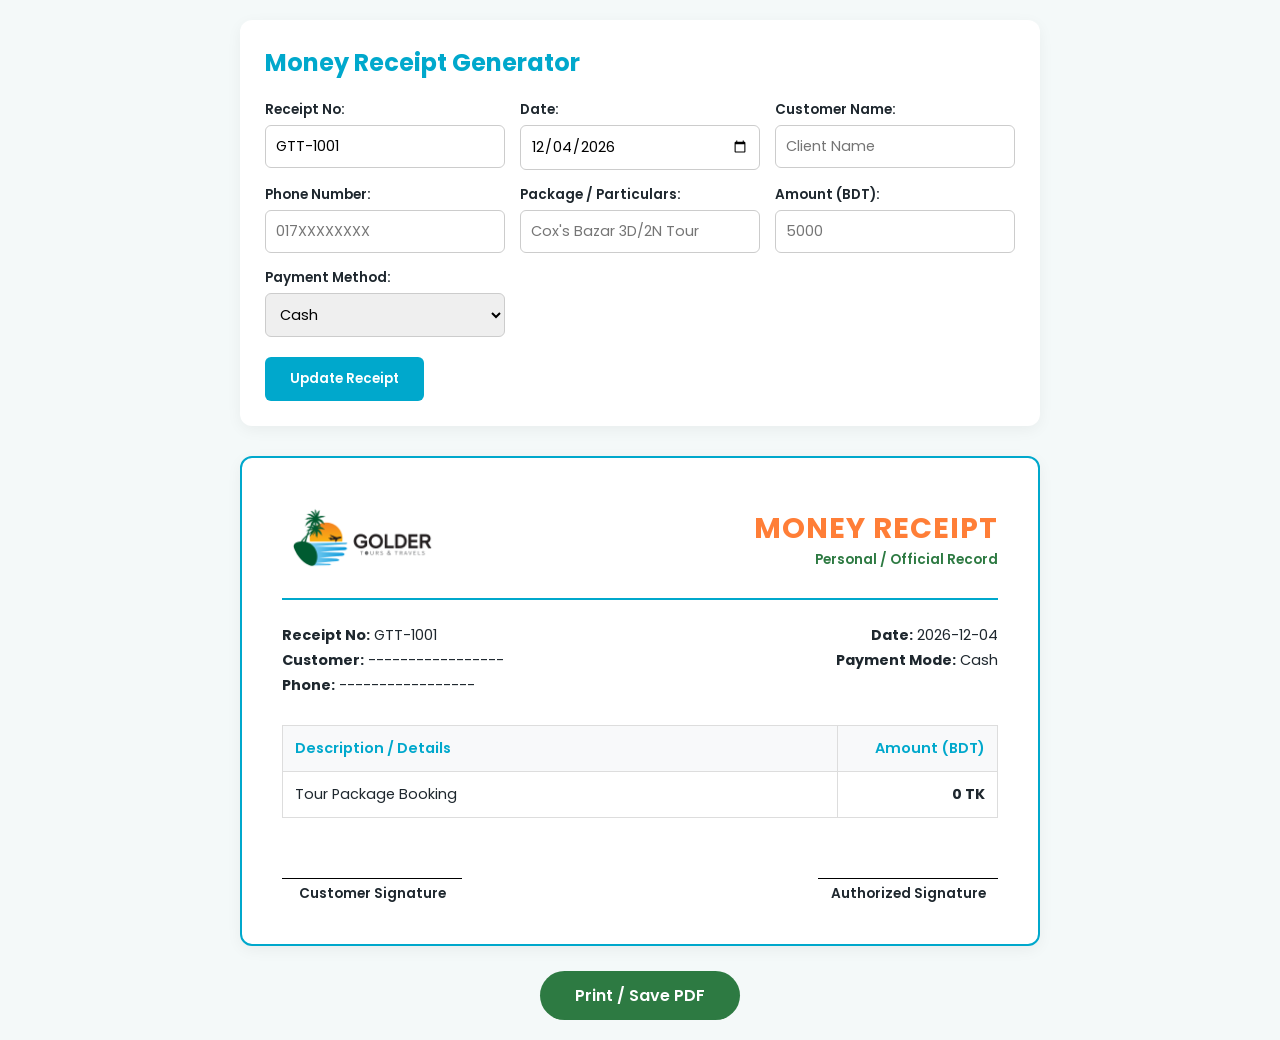
<file: receipt.html>
<!DOCTYPE html>
<html lang="bn">
<head>
    <meta charset="UTF-8">
    <meta name="viewport" content="width=device-width, initial-scale=1.0">
    <title>Money Receipt Generator - Golder Tours & Travels</title>
    <link href="https://fonts.googleapis.com/css2?family=Poppins:wght@300;400;600;700&display=swap" rel="stylesheet">
    <style>
        * { margin: 0; padding: 0; box-sizing: border-box; font-family: 'Poppins', sans-serif; }
        body { background: #f4f9f9; padding: 20px; color: #1e272e; }
        .container { max-width: 800px; margin: 0 auto; }
        .form-section { background: #ffffff; padding: 25px; border-radius: 12px; box-shadow: 0 4px 15px rgba(0,0,0,0.05); margin-bottom: 30px; }
        .form-section h2 { margin-bottom: 20px; color: #00a8cc; font-size: 1.5rem; }
        .form-grid { display: grid; grid-template-columns: repeat(auto-fit, minmax(200px, 1fr)); gap: 15px; margin-bottom: 20px; }
        .form-group { display: flex; flex-direction: column; }
        .form-group label { font-size: 0.85rem; font-weight: 600; margin-bottom: 5px; }
        .form-group input, .form-group select { padding: 10px; border: 1px solid #ccc; border-radius: 6px; font-size: 0.9rem; }
        .btn-generate { background: #00a8cc; color: #fff; border: none; padding: 12px 25px; border-radius: 6px; font-weight: 600; cursor: pointer; transition: 0.3s; }
        .btn-generate:hover { background: #2d7a42; }
        .receipt-card { background: #ffffff; padding: 40px; border-radius: 12px; border: 2px solid #00a8cc; box-shadow: 0 4px 15px rgba(0,0,0,0.05); position: relative; }
        .receipt-header { display: flex; justify-content: space-between; align-items: center; border-bottom: 2px solid #00a8cc; padding-bottom: 20px; margin-bottom: 25px; background: #ffffff; }
        .logo-container { background: #ffffff; padding: 5px; display: flex; align-items: center; }
        .logo-container img { height: 70px; width: auto; object-fit: contain; }
        .receipt-title { text-align: right; }
        .receipt-title h1 { font-size: 1.8rem; color: #ff7e37; font-weight: 700; letter-spacing: 1px; }
        .receipt-title p { font-size: 0.85rem; color: #2d7a42; font-weight: 600; }
        .receipt-meta { display: flex; justify-content: space-between; margin-bottom: 25px; font-size: 0.9rem; }
        .receipt-meta p { margin-bottom: 4px; }
        .receipt-table { width: 100%; border-collapse: collapse; margin-bottom: 25px; }
        .receipt-table th, .receipt-table td { border: 1px solid #ddd; padding: 12px; text-align: left; font-size: 0.9rem; }
        .receipt-table th { background: #f8f9fa; color: #00a8cc; font-weight: 600; }
        .receipt-footer { display: flex; justify-content: space-between; align-items: flex-end; margin-top: 60px; }
        .signature-box { text-align: center; border-top: 1px solid #000; width: 180px; padding-top: 5px; font-size: 0.85rem; font-weight: 600; }
        .actions { margin-top: 25px; text-align: center; }
        .btn-print { background: #2d7a42; color: white; border: none; padding: 12px 35px; border-radius: 25px; font-weight: 600; cursor: pointer; font-size: 1rem; transition: 0.3s; }
        .btn-print:hover { background: #00a8cc; }
        @media print {
            body { background: white; padding: 0; }
            .form-section, .actions, header, footer { display: none !important; }
            .receipt-card { border: 1px solid #000; box-shadow: none; width: 100%; padding: 30px; }
        }
    </style>
</head>
<body>

<div class="container">
    <div class="form-section">
        <h2>Money Receipt Generator</h2>
        <div class="form-grid">
            <div class="form-group">
                <label>Receipt No:</label>
                <input type="text" id="inReceiptNo" value="GTT-1001">
            </div>
            <div class="form-group">
                <label>Date:</label>
                <input type="date" id="inDate">
            </div>
            <div class="form-group">
                <label>Customer Name:</label>
                <input type="text" id="inName" placeholder="Client Name">
            </div>
            <div class="form-group">
                <label>Phone Number:</label>
                <input type="text" id="inPhone" placeholder="017XXXXXXXX">
            </div>
            <div class="form-group">
                <label>Package / Particulars:</label>
                <input type="text" id="inDetails" placeholder="Cox's Bazar 3D/2N Tour">
            </div>
            <div class="form-group">
                <label>Amount (BDT):</label>
                <input type="number" id="inAmount" placeholder="5000">
            </div>
            <div class="form-group">
                <label>Payment Method:</label>
                <select id="inMethod">
                    <option value="Cash">Cash</option>
                    <option value="bKash">bKash</option>
                    <option value="Bank Transfer">Bank Transfer</option>
                </select>
            </div>
        </div>
        <button class="btn-generate" onclick="generateReceipt()">Update Receipt</button>
    </div>

    <div class="receipt-card" id="receipt">
        <div class="receipt-header">
            <div class="logo-container">
                <img src="logo.png" alt="Golder Tours & Travels Logo">
            </div>
            <div class="receipt-title">
                <h1>MONEY RECEIPT</h1>
                <p>Personal / Official Record</p>
            </div>
        </div>

        <div class="receipt-meta">
            <div>
                <p><strong>Receipt No:</strong> <span id="outReceiptNo">GTT-1001</span></p>
                <p><strong>Customer:</strong> <span id="outName">-----------------</span></p>
                <p><strong>Phone:</strong> <span id="outPhone">-----------------</span></p>
            </div>
            <div style="text-align: right;">
                <p><strong>Date:</strong> <span id="outDate">--/--/----</span></p>
                <p><strong>Payment Mode:</strong> <span id="outMethod">Cash</span></p>
            </div>
        </div>

        <table class="receipt-table">
            <thead>
                <tr>
                    <th>Description / Details</th>
                    <th style="text-align: right; width: 160px;">Amount (BDT)</th>
                </tr>
            </thead>
            <tbody>
                <tr>
                    <td id="outDetails">Advance Payment for Tour Package</td>
                    <td style="text-align: right; font-weight: bold;" id="outAmount">0.00 TK</td>
                </tr>
            </tbody>
        </table>

        <div class="receipt-footer">
            <div class="signature-box">Customer Signature</div>
            <div class="signature-box">Authorized Signature</div>
        </div>
    </div>

    <div class="actions">
        <button class="btn-print" onclick="window.print()">Print / Save PDF</button>
    </div>
</div>

<script>
    document.getElementById('inDate').valueAsDate = new Date();

    function generateReceipt() {
        document.getElementById('outReceiptNo').innerText = document.getElementById('inReceiptNo').value || "GTT-1001";
        document.getElementById('outDate').innerText = document.getElementById('inDate').value;
        document.getElementById('outName').innerText = document.getElementById('inName').value || "-----------------";
        document.getElementById('outPhone').innerText = document.getElementById('inPhone').value || "-----------------";
        document.getElementById('outDetails').innerText = document.getElementById('inDetails').value || "Tour Package Booking";
        document.getElementById('outAmount').innerText = parseFloat(document.getElementById('inAmount').value || 0).toLocaleString('en-IN') + " TK";
        document.getElementById('outMethod').innerText = document.getElementById('inMethod').value;
    }

    generateReceipt();
</script>

</body>
</html>
</file>
<file: style.css>
* {
    margin: 0;
    padding: 0;
    box-sizing: border-box;
    font-family: 'Poppins', sans-serif;
}

:root {
    --primary-green: #2d7a42;
    --ocean-blue: #00a8cc;
    --sunset-orange: #ff7e37;
    --dark-color: #1e272e;
    --light-bg: #f4f9f9;
}

body {
    background-color: var(--light-bg);
    color: var(--dark-color);
    line-height: 1.6;
    display: flex;
    flex-direction: column;
    min-height: 100vh;
}

.container {
    width: 90%;
    max-width: 1200px;
    margin: auto;
}

header {
    background: #ffffff;
    box-shadow: 0 4px 12px rgba(0, 0, 0, 0.05);
    position: sticky;
    top: 0;
    z-index: 1000;
}

.navbar {
    display: flex;
    justify-content: space-between;
    align-items: center;
    padding: 10px 0;
}

.logo img {
    height: 60px;
}

nav ul {
    display: flex;
    list-style: none;
    align-items: center;
}

nav ul li {
    margin-left: 25px;
}

nav ul li a {
    text-decoration: none;
    color: var(--dark-color);
    font-weight: 600;
    transition: 0.3s;
}

nav ul li a:hover, nav ul li a.active-link {
    color: var(--ocean-blue);
}

.hero {
    position: relative;
    background: url('https://images.unsplash.com/photo-1507525428034-b723cf961d3e?auto=format&fit=crop&w=1600&q=80') center/cover no-repeat;
    flex: 1;
    min-height: 80vh;
    display: flex;
    align-items: center;
    justify-content: center;
    text-align: center;
    color: white;
}

.hero-overlay {
    position: absolute;
    top: 0;
    left: 0;
    width: 100%;
    height: 100%;
    background: rgba(0, 48, 73, 0.55);
}

.hero-content {
    position: relative;
    z-index: 1;
}

.hero-content h1 {
    font-size: 3.2rem;
    margin-bottom: 5px;
    font-weight: 700;
    letter-spacing: 1px;
}

.hero-content .subtitle {
    font-size: 1.4rem;
    color: #e0e0e0;
    font-weight: 300;
    letter-spacing: 2px;
}

.projects {
    padding: 60px 0 80px 0;
    flex: 1;
}

.section-title {
    text-align: center;
    font-size: 2.2rem;
    margin-bottom: 40px;
}

.section-title span {
    color: var(--sunset-orange);
}

.project-grid {
    display: grid;
    grid-template-columns: repeat(auto-fit, minmax(280px, 1fr));
    gap: 25px;
}

.project-card {
    background: #ffffff;
    padding: 30px 20px;
    border-radius: 12px;
    text-decoration: none;
    color: var(--dark-color);
    box-shadow: 0 4px 15px rgba(0, 0, 0, 0.05);
    border: 1px solid #e0e0e0;
    transition: all 0.3s ease;
    display: flex;
    flex-direction: column;
    align-items: center;
    text-align: center;
}

.project-card:hover {
    transform: translateY(-8px);
    box-shadow: 0 10px 25px rgba(0, 168, 204, 0.2);
    border-color: var(--ocean-blue);
}

.card-icon {
    font-size: 2.5rem;
    margin-bottom: 15px;
}

.project-card h3 {
    font-size: 1.3rem;
    color: var(--dark-color);
    margin-bottom: 10px;
}

.view-link {
    font-size: 0.9rem;
    color: var(--ocean-blue);
    font-weight: 600;
}

.project-card:hover .view-link {
    color: var(--primary-green);
}

footer {
    background: var(--dark-color);
    color: white;
    text-align: center;
    padding: 20px 0;
    font-size: 0.9rem;
    margin-top: auto;
}
</file>
